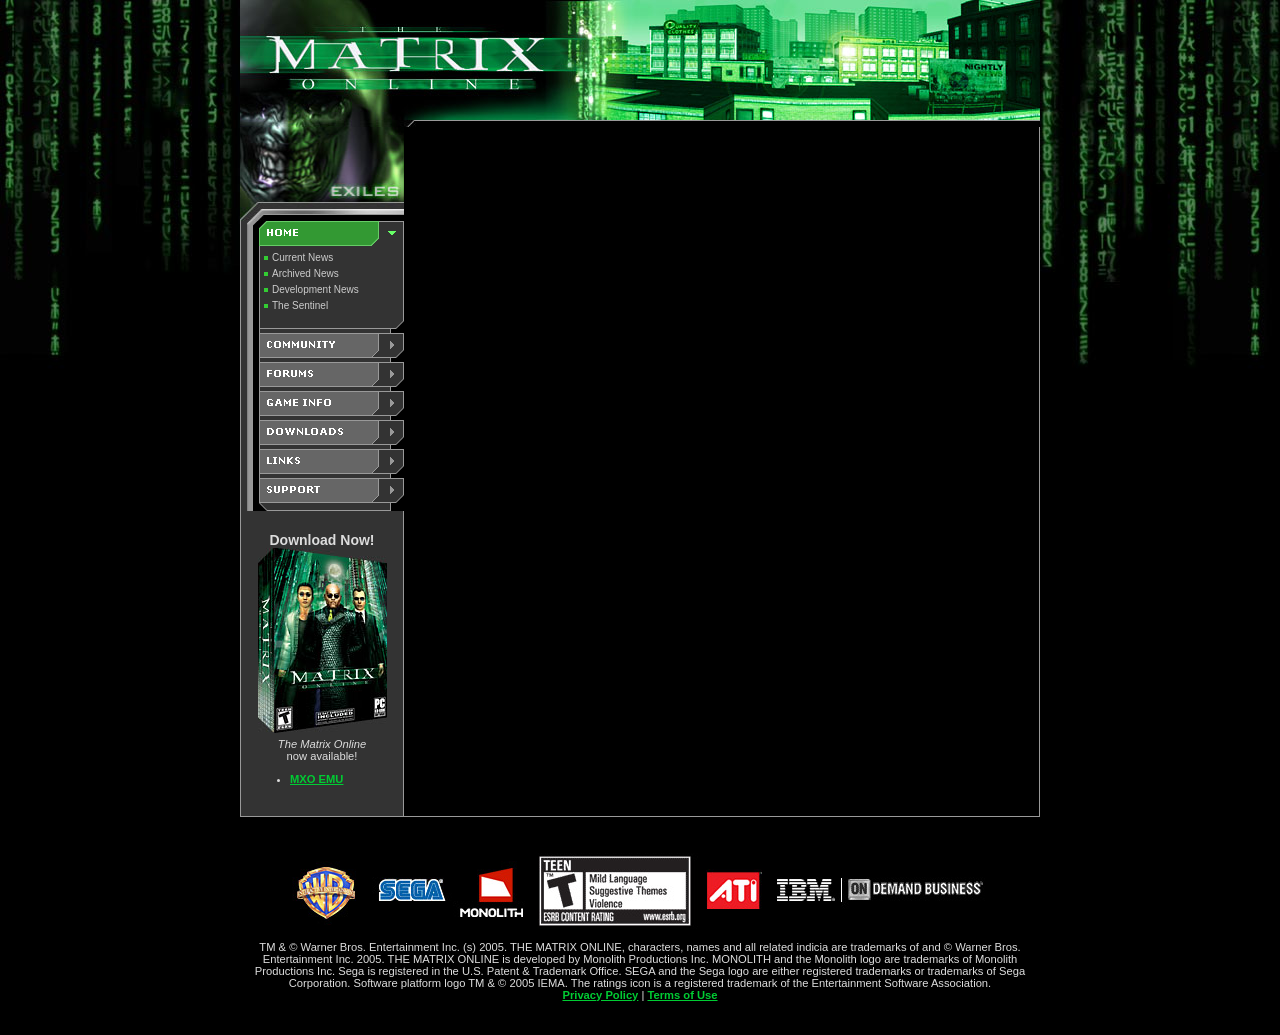
<file: templates/index.html>
<!DOCTYPE HTML PUBLIC "-//W3C//DTD HTML 4.01 Transitional//EN" "http://www.w3.org/TR/html4/loose.dtd"><head>
<link rel="stylesheet" type="text/css" href="../includes/default.css">
<link rel="icon" 
      type="image/png" 
      href="../images/datanode.png">
<script type="text/javascript" src="default.js"></script>
<title>Data Node One - The Matrix Online's Official Community Site</title>
</head>

<body onload="set_menu_status(1,'on'); checkBrowser();">

<map NAME="logo">
<area SHAPE="rect" ALT="" COORDS="22,14,318,100" HREF="../index.html">
</map>

<table align="center" border="0" cellpadding="0" cellspacing="0" width="800">
    <tr><td valign="top" align="left"><script>document.write('<img src="../images/headers/header_'+ headerArray[randomNumber] +'" width="800" height="127" border="0" alt="The Matrix Online" usemap="#logo">');</script></td></tr>
</table>

<table align="center" border="0" cellpadding="0" cellspacing="0" width="800">
    <tr>
    <td valign="top" class="column_left_bkg">
        <table align="center" border="0" cellpadding="0" cellspacing="0" width="164">
            <tr>
                <td valign="top" colspan="3"><script>document.write('<img src="../images/headers/left_top_'+ headerArray[randomNumber] +'" width="164" height="94" border="0" alt="">');</script></td>
            </tr>
            <tr>
                <td valign="top" colspan="3">
                <table border="0" cellpadding="0" cellspacing="0">
                    <tr>
                        <td valign="top" class="menu_left_bkg"><img src="../images/menu_left_top.gif" width="19" height="9" border="0" alt=""></td>
                        <td valign="top" bgcolor="#000000" width="145" rowspan="2">
 <!-- BEGIN Main Menu -->
                        <div id="main_menu">
                        <div id="mh1" class="menu_head" style="background: url('../images/menu_top_off_closed.gif');"><div id="ma1" class="menu_arrow" style="background: url('../images/arrow_off.gif') no-repeat;" onclick="show_menu(1,'off');"></div><a href="../index.html"><img src="../images/menubutton_news.gif" width="118" height="25" border="0" alt="NEWS"></a></div>
                        	<script>
								document.write('<div id="mm1" class="menu_list" style="display: none;">');
							</script>
                            <ul class="menu_ul">
                                <li><a href="../index.html">Current News</a></li>
                            	<li><a href="../news_archive.html">Archived News</a></li>
                            	<li><a href="../develop_news.html">Development News</a></li>
								<li><a href="../sentinel.html" target="_blank">The Sentinel</a></li>
                        	</ul>
                        	<div class="menu_list_bottom"></div>
                        </div>
                        <div class="menu_spacer"><img src="../images/spacer.gif" width="145" height="4" border="0" alt=""></div>
                        <div id="mh2" class="menu_head" style="background: url('../images/menu_off_closed.gif');"><div id="ma2" class="menu_arrow" style="background: url('../images/arrow_off.gif') no-repeat;" onclick="show_menu(2,'off');"></div><a href="javascript:show_menu(2,'off');"><img src="../images/menubutton_community.gif" width="118" height="25" border="0" alt="COMMUNITY"></a></div>
                        <div id="mm2" class="menu_list" style="display: none;">
                            <ul class="menu_ul">
								<li><a href="../community/community_news.html">Live Events</a></li>
                                <li><a href="../community/developer_journals.html">Developer Journals</a></li>
                                <li><a href="../community/official_newsletter.html">Official Newsletter</a></li>
                                <li><a href="../community/guides_tutorials.html">Guides &amp; Tutorials</a></li>
								<li><a href="../community/press_coverage.html">Press Coverage</a></li>
                            </ul>
                            <div class="menu_list_bottom"></div>
                        </div>
                        <div class="menu_spacer"><img src="../images/spacer.gif" width="145" height="4" border="0" alt=""></div>
                        <div id="mh3" class="menu_head" style="background: url('../images/menu_off_closed.gif');"><div id="ma3" class="menu_arrow" style="background: url('../images/arrow_off.gif') no-repeat;" onclick="show_menu(3,'off');"></div><a href="http://mxoemu.info/forum" target="_blank"><img src="../images/menubutton_forums.gif" width="118" height="25" border="0" alt="FORUMS"></a></div>
                        <div id="mm3" class="menu_list" style="display: none;">
                            <ul class="menu_ul">
                                <li><a href="http://mxoemu.info/forum/forumdisplay.php?fid=23" target="_blank">Announcements</a></li>
                                <li><a href="http://mxoemu.info/forum/forumdisplay.php?fid=4" target="_blank">Community</a></li>
								<li><a href="http://mxoemu.info/forum/forumdisplay.php?fid=2" target="_blank">Game Discussion</a></li>
								<li><a href="http://mxoemu.info/forum/forumdisplay.php?fid=20" target="_blank">Game Worlds</a></li>
                            </ul>
                            <div class="menu_list_bottom"></div>
                        </div>
                        
                        <div class="menu_spacer"><img src="../images/spacer.gif" width="145" height="4" border="0" alt=""></div>
                        <div id="mh4" class="menu_head" style="background: url('../images/menu_off_closed.gif');"><div id="ma4" class="menu_arrow" style="background: url('../images/arrow_off.gif') no-repeat;" onclick="show_menu(4,'off');"></div><a href="javascript:show_menu(4,'off');"><img src="../images/menubutton_gameinfo.gif" width="118" height="25" border="0" alt="GAME INFO"></a></div>
                        <div id="mm4" class="menu_list" style="display: none;">
                            <ul class="menu_ul">
                                <li><a href="../game_info/game_features.html">Features</a></li>
								<li><a href="../game_info/game_basics.html">Game Basics</a></li>
								<li><a href="../game_info/storyline.html">Matrix Storyline</a></li>
                                <li><a href="../game_info/disciplines_abilities.html">Disciplines &amp; Abilities</a></li>
                                <li><a href="../game_info/combat.html">Combat</a></li>
								<li><a href="../game_info/mega_city.html">The Mega City</a></li>
								<li><a href="https://docs.google.com/presentation/d/1JDz2J5XaTHwRCKHWzxE8vQJVT2fT8_FuMbGjVH9T-88/edit">The Matrix Fashions</a></li>
                                <li><a href="../game_info/crews_factions.html">Crews &amp; Factions</a></li>
                                <li><a href="../game_info/gameplay_faqs.html">Gameplay FAQs</a></li>
                            </ul>
                            <div class="menu_list_bottom"></div>
                        </div>
                        
                        <div class="menu_spacer"><img src="../images/spacer.gif" width="145" height="4" border="0" alt=""></div>
                        <div id="mh5" class="menu_head" style="background: url('../images/menu_off_closed.gif');"><div id="ma5" class="menu_arrow" style="background: url('../images/arrow_off.gif') no-repeat;" onclick="show_menu(5,'off');"></div><a href="javascript:show_menu(5,'off');"><img src="../images/menubutton_downloads.gif" width="118" height="25" border="0" alt="DOWNLOADS"></a></div>
                        <div id="mm5" class="menu_list" style="display: none;">
                            <ul class="menu_ul">
								<li><a href="../downloads/screenshots.html">Screenshots</a></li>
                                <li><a href="../downloads/movies_sounds.html">Movies &amp; Sounds</a></li>
                                <li><a href="../downloads/desktop.html">Desktop Media</a></li>
                            </ul>
                            <div class="menu_list_bottom"></div>
                        </div>
                        
                        <div class="menu_spacer"><img src="../images/spacer.gif" width="145" height="4" border="0" alt=""></div>
                        <div id="mh6" class="menu_head" style="background: url('../images/menu_off_closed.gif');"><div id="ma6" class="menu_arrow" style="background: url('../images/arrow_off.gif') no-repeat;" onclick="show_menu(6,'off');"></div><a href="javascript:show_menu(6,'off');"><img src="../images/menubutton_links.gif" width="118" height="25" border="0" alt="LINKS"></a></div>
                        <div id="mm6" class="menu_list" style="display: none;">
                            <ul class="menu_ul">
                                <li><a href="../links/official_links.html">Official Links</a></li>
								<li><a href="../links/fansites.html">Fansites</a></li>
                            </ul>
                       
                     	<div class="menu_list_bottom"></div>
                        </div>
                        
                        
                        <div class="menu_spacer"><img src="../images/spacer.gif" width="145" height="4" border="0" alt=""></div>
                        <div id="mh7" class="menu_head" style="background: url('../images/menu_off_closed.gif');"><div id="ma7" class="menu_arrow" style="background: url('../images/arrow_off.gif') no-repeat;" onclick="show_menu(7,'off');"></div><a href="javascript:show_menu(7,'off');"><img src="../images/menubutton_support.gif" width="118" height="25" border="0" alt="SUPPORT"></a></div>
                        <div id="mm7" class="menu_list" style="display: none;">
                            <ul class="menu_ul">
								<li><a href="../support/contacts.html">Support Contacts</a></li>
                                <li><a href="../support/faq.html">Support FAQs</a></li>
								<li><a href="../support/server_status.html">Server Status</a></li>
                            </ul>
                            <div class="menu_list_bottom"></div>
                        </div>
                        <div class="menu_bottom"><img src="../images/spacer.gif" width="145" height="8" border="0" alt=""></div>
<!-- END Main Menu -->

<script type="text/javascript" src="_left_column_middle.js"></script>
		<div class="left_column">
		<h2><!-- promo mxo_community/us:test_preorder start --><span><div align="center">Download Now!</div></span><!-- promo mxo_community/us:test_preorder end --></h2>
		<center><span><img src="../images/game_box_retail.jpg" alt="" width="129" height="185" border="0"/></span></center>
		<div style="padding: 5px;"><!-- promo mxo_community/us:test_preorder start --><span><div align="center"><i>The Matrix Online</i><br>now available!
</div>
<ul>
  <li><a href="http://mxoemu.info" target="_blank">MXO EMU</a></li>
</ul>
</span><!-- promo mxo_community/us:test_preorder end --></div>
		<div style="padding: 5px;" align="right"></div>
		</div>
<script type="text/javascript" src="_left_column_bottom.js"></script>

<table border="0" cellpadding="0" cellspacing="0">
<tr>
<td valign="top" bgcolor="#000000" width="623">
<!-- BEGIN Main Content -->


<!-- END Main Content -->

</td>
</tr>
</table>
    </td>
    <td valign="top" bgcolor="#000000"><img src="../images/spacer.gif" width="6" height="1" border="0" alt=""></td>
    <td valign="top" bgcolor="#999999"><img src="../images/spacer.gif" width="1" height="1" border="0" alt=""></td>
    </tr>
</table>

<table align="center" border="0" cellpadding="0" cellspacing="0" width="800">
    <tr><td valign="top" bgcolor="#999999"><img src="../images/spacer.gif" width="800" height="1" border="0" alt=""></td></tr>
</table>

<br><br><br>

<table align="center" border="0" cellpadding="0" cellspacing="0" width="800">
	<tr>
		<td valign="top" align="center">
		<table align="center" border="0" cellpadding="0" cellspacing="0">
			<tr>
				<td valign="top" align="center"><a href="http://www2.warnerbros.com/" target="_blank"><img src="../images/footer/wb.jpg" alt="" border="0"></a></td>
				<td valign="top" align="center"><a href="http://www.sega.com/home.php" target="_blank"><img src="../images/footer/sega.jpg" alt="" border="0"></a></td>
				<td valign="top" align="center"><a href="http://www.lith.com/" target="_blank"><img src="../images/footer/monolith.jpg" alt="" border="0"></a></td>
				<td valign="top" align="center"><a href="http://www.esrb.org/" target="_blank"><img src="../images/footer/esrb.jpg" alt="" border="0"></a></td>
				<td valign="top" align="center"><a href="http://www.ati.com/" target="_blank"><img src="../images/footer/ati.jpg" alt="" border="0"></a></td>
				<td valign="top" align="center"><a href="http://ng3.ads.warnerbros.com/event.ng/Type=click&amp;AdID=24337&amp;Redirect=http:%2f%2fibm.warnerbros.com" target="_blank"><img src="../images/footer/IBM.jpg" alt="" border="0"></a></td>
			</tr>
		</table></td>
	</tr>
    <tr>
        <td valign="top">
            <p align="center">
            TM &amp; &copy; Warner Bros. Entertainment Inc. (s) 2005. THE MATRIX ONLINE, characters, names and all related indicia are trademarks of and &copy; Warner Bros. Entertainment Inc. 2005. THE MATRIX ONLINE is developed by Monolith Productions Inc. MONOLITH and the Monolith logo are trademarks of Monolith Productions Inc. Sega is registered in the U.S. Patent &amp; Trademark Office. SEGA and the Sega logo are either registered trademarks or trademarks of Sega Corporation. Software platform logo TM &amp; &copy; 2005 IEMA. The ratings icon is a registered trademark of the Entertainment Software Association.
            <br>
            <a href="#" target="_blank">Privacy Policy</a> | <a href="#" target="_blank">Terms of Use</a>
            <p>&nbsp;</p>
	</p></td>
    </tr>
</table>

<!-- Preloading some Images -->
<img src="../images/menu_off_closed.gif" alt="" class="hidden_preload">
<img src="../images/menu_off_open.gif" alt="" class="hidden_preload">
<img src="../images/menu_on_closed.gif" alt="" class="hidden_preload">
<img src="../images/menu_on_open.gif" alt="" class="hidden_preload">
<img src="../images/menu_top_off_closed.gif" alt="" class="hidden_preload">
<img src="../images/menu_top_off_open.gif" alt="" class="hidden_preload">
<img src="../images/menu_top_on_closed.gif" alt="" class="hidden_preload">
<img src="../images/menu_top_on_open.gif" alt="" class="hidden_preload">
<img src="../images/arrow_on.gif" alt="" class="hidden_preload">
<img src="../images/arrow_off.gif" alt="" class="hidden_preload">
<img src="../images/menu_bkg.gif" alt="" class="hidden_preload">
<!-- Preload END -->		
</td></tr></table></td></tr></table></body>
</file>
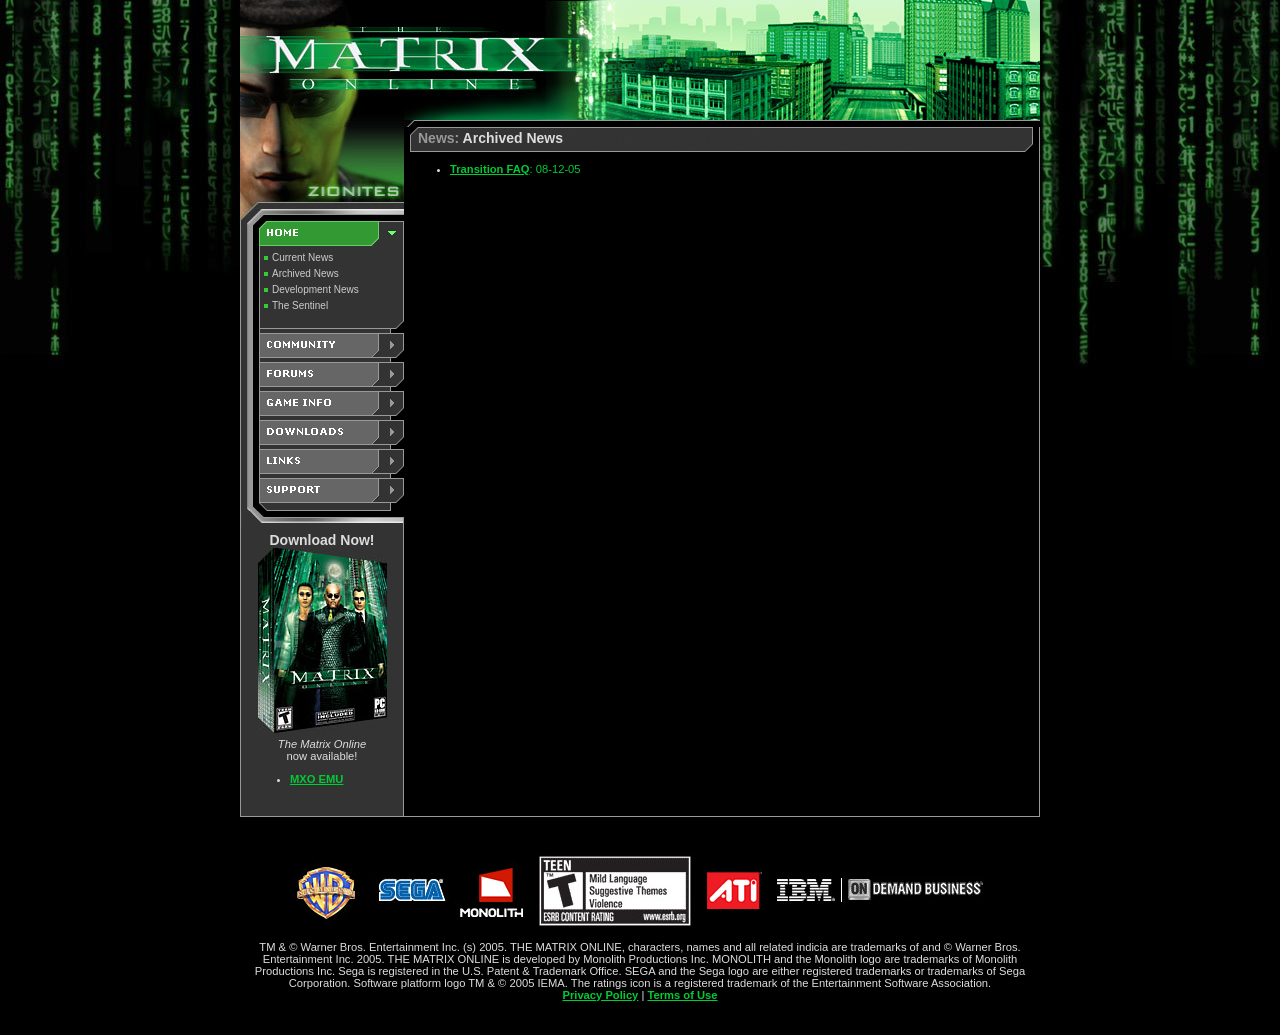
<file: news_archive.html>
<!DOCTYPE HTML PUBLIC "-//W3C//DTD HTML 4.01 Transitional//EN" "http://www.w3.org/TR/html4/loose.dtd">

<head>
<link rel="icon" 
      type="image/png" 
      href="images/datanode.png">
<link rel="stylesheet" type="text/css" href="includes/default.css">
<script type="text/javascript" src="includes/default.js"></script>
<title>Data Node One - The Matrix Online's Official Community Site</title>
</head>

<body onload="set_menu_status(1,'on'); checkBrowser();">

<MAP NAME="logo">
<AREA SHAPE="rect" ALT="" COORDS="22,14,318,100" HREF="index.html">
</MAP>

<table align="center" border="0" cellpadding="0" cellspacing="0" width="800">
    <tr><td valign="top" align="left"><script>document.write('<img src="images/headers/header_'+ headerArray[randomNumber] +'" width="800" height="127" border="0" alt="The Matrix Online" usemap="#logo">');</script></td></tr>
</table>

<table align="center" border="0" cellpadding="0" cellspacing="0" width="800">
    <tr>
    <td valign="top" class="column_left_bkg">
        <table align="center" border="0" cellpadding="0" cellspacing="0" width="164">
            <tr>
                <td valign="top" colspan="3"><script>document.write('<img src="images/headers/left_top_'+ headerArray[randomNumber] +'" width="164" height="94" border="0" alt="">');</script></td>
            </tr>
            <tr>
                <td valign="top" colspan="3">
                <table border="0" cellpadding="0" cellspacing="0">
                    <tr>
                        <td valign="top" class="menu_left_bkg"><img src="images/menu_left_top.gif" width="19" height="9" border="0" alt=""></td>
                        <td valign="top" bgcolor="#000000" width="145" rowspan="2">
                        <!-- BEGIN Main Menu -->
                        <div id="main_menu">
                        <div id="mh1" class="menu_head" style="background: url('images/menu_top_off_closed.gif');"><div id="ma1" class="menu_arrow" style="background: url('images/arrow_off.gif') no-repeat;" onclick="show_menu(1,'off');"></div><a href="index.html"><img src="images/menubutton_news.gif" width="118" height="25" border="0" alt="NEWS"></a></div>
                        	<script>
								document.write('<div id="mm1" class="menu_list" style="display: none;">');
							</script>
                            <ul class="menu_ul">
                                <li><a href="index.html">Current News</a></li>
                            	<li><a href="news_archive.html">Archived News</a></li>
                            	<li><a href="develop_news.html">Development News</a></li>
								<li><a href="sentinel.html" target="_blank">The Sentinel</a></li>
                        	</ul>
                        	<div class="menu_list_bottom"></div>
                        </div>
                        <div class="menu_spacer"><img src="images/spacer.gif" width="145" height="4" border="0" alt=""></div>
                        <div id="mh2" class="menu_head" style="background: url('images/menu_off_closed.gif');"><div id="ma2" class="menu_arrow" style="background: url('images/arrow_off.gif') no-repeat;" onclick="show_menu(2,'off');"></div><a href="javascript:show_menu(2,'off');"><img src="images/menubutton_community.gif" width="118" height="25" border="0" alt="COMMUNITY"></a></div>
                        <div id="mm2" class="menu_list" style="display: none;">
                            <ul class="menu_ul">
								<li><a href="community/community_news.html">Live Events</a></li>
                                <li><a href="community/developer_journals.html">Developer Journals</a></li>
                                <li><a href="community/official_newsletter.html">Official Newsletter</a></li>
                                <!--<li><a href="/live/coming_soon.html?menu=2">Contests &amp; Polls</a></li>-->
                                <li><a href="community/guides_tutorials.html">Guides &amp; Tutorials</a></li>
								<li><a href="community/press_coverage.html">Press Coverage</a></li>
                                <!--<li><a href="community_05.html">Game Rankings</a></li>-->
                            </ul>
                            <div class="menu_list_bottom"></div>
                        </div>
                        <div class="menu_spacer"><img src="images/spacer.gif" width="145" height="4" border="0" alt=""></div>
                        <div id="mh3" class="menu_head" style="background: url('images/menu_off_closed.gif');"><div id="ma3" class="menu_arrow" style="background: url('images/arrow_off.gif') no-repeat;" onclick="show_menu(3,'off');"></div><a href="http://thematrixonline.warnerbros.com/web/forums/index.jsp" target="_blank"><img src="images/menubutton_forums.gif" width="118" height="25" border="0" alt="FORUMS"></a></div>
                        <div id="mm3" class="menu_list" style="display: none;">
                            <ul class="menu_ul">
                                <li><a href="http://mxoemu.info/forum/forumdisplay.php?fid=23" target="_blank">Announcements</a></li>
                                <li><a href="http://mxoemu.info/forum/forumdisplay.php?fid=4" target="_blank">Community</a></li>
								<li><a href="http://mxoemu.info/forum/forumdisplay.php?fid=12" target="_blank">Game Discussion</a></li>
								<li><a href="http://mxoemu.info/forum/forumdisplay.php?fid=20" target="_blank">Game Worlds</a></li>
                            </ul>
                            <div class="menu_list_bottom"></div>
                        </div>
                        
                        <div class="menu_spacer"><img src="images/spacer.gif" width="145" height="4" border="0" alt=""></div>
                        <div id="mh4" class="menu_head" style="background: url('images/menu_off_closed.gif');"><div id="ma4" class="menu_arrow" style="background: url('images/arrow_off.gif') no-repeat;" onclick="show_menu(4,'off');"></div><a href="javascript:show_menu(4,'off');"><img src="images/menubutton_gameinfo.gif" width="118" height="25" border="0" alt="GAME INFO"></a></div>
                        <div id="mm4" class="menu_list" style="display: none;">
                            <ul class="menu_ul">
                                <li><a href="game_info/game_features.html">Features</a></li>
								<!--<li><a href="#">Getting Started</a></li>-->
								<li><a href="game_info/game_basics.html">Game Basics</a></li>
								<li><a href="game_info/storyline.html">Matrix Storyline</a></li>
                                <li><a href="game_info/disciplines_abilities.html">Disciplines &amp; Abilities</a></li>
                                <li><a href="game_info/combat.html">Combat</a></li>
								<li><a href="game_info/mega_city.html">The Mega City</a></li>
								<!--<li><a href="#">The Matrix Fashions</a></li>-->
                                <li><a href="game_info/crews_factions.html">Crews &amp; Factions</a></li>
                                <!--<li><a href="#">Equipment</a></li>-->
                                <li><a href="game_info/gameplay_faqs.html">Gameplay FAQs</a></li>
                            </ul>
                            <div class="menu_list_bottom"></div>
                        </div>
                        
                        <div class="menu_spacer"><img src="images/spacer.gif" width="145" height="4" border="0" alt=""></div>
                        <div id="mh5" class="menu_head" style="background: url('images/menu_off_closed.gif');"><div id="ma5" class="menu_arrow" style="background: url('images/arrow_off.gif') no-repeat;" onclick="show_menu(5,'off');"></div><a href="javascript:show_menu(5,'off');"><img src="images/menubutton_downloads.gif" width="118" height="25" border="0" alt="DOWNLOADS"></a></div>
                        <div id="mm5" class="menu_list" style="display: none;">
                            <ul class="menu_ul">
								<li><a href="downloads/screenshots.html">Screenshots</a></li>
                                <li><a href="downloads/movies_sounds.html">Movies &amp; Sounds</a></li>
                                <li><a href="downloads/desktop.html">Desktop Media</a></li>
                                <!--<li><a href="downloads_04.html">Miscellaneous</a></li>-->
                            </ul>
                            <div class="menu_list_bottom"></div>
                        </div>
                        
                        <div class="menu_spacer"><img src="images/spacer.gif" width="145" height="4" border="0" alt=""></div>
                        <div id="mh6" class="menu_head" style="background: url('images/menu_off_closed.gif');"><div id="ma6" class="menu_arrow" style="background: url('images/arrow_off.gif') no-repeat;" onclick="show_menu(6,'off');"></div><a href="javascript:show_menu(6,'off');"><img src="images/menubutton_links.gif" width="118" height="25" border="0" alt="LINKS"></a></div>
                        <div id="mm6" class="menu_list" style="display: none;">
                            <ul class="menu_ul">
                                <li><a href="links/official_links.html">Official Links</a></li>
								<li><a href="links/fansites.html">Fansites</a></li>
								<!--<li><a href="/web/live/links/contact.jsp">Contact Us</a></li>-->
                            </ul>
                            
                            <div class="menu_list_bottom"></div>
                        </div>
                        
                        
                        <div class="menu_spacer"><img src="images/spacer.gif" width="145" height="4" border="0" alt=""></div>
                        <div id="mh7" class="menu_head" style="background: url('images/menu_off_closed.gif');"><div id="ma7" class="menu_arrow" style="background: url('images/arrow_off.gif') no-repeat;" onclick="show_menu(7,'off');"></div><a href="javascript:show_menu(7,'off');"><img src="images/menubutton_support.gif" width="118" height="25" border="0" alt="SUPPORT"></a></div>
                        <div id="mm7" class="menu_list" style="display: none;">
                            <ul class="menu_ul">
                                <li><a href="http://thematrixonline.com/registration/" target="_blank">Account Manager</a></li>
                                <li><a href="https://support.warnerbros.com/" target="_blank">Online Support</a></li>
                                <!--<li><a href="support_03.html">Official Policies / Legal</a></li>-->
								<li><a href="support/contacts.html">Support Contacts</a></li>
                                <li><a href="support/faq.html">Support FAQs</a></li>
								<li><a href="http://thematrixonline.warnerbros.com/live/support/system_requirements.html">System Requirements</a></li>
								<li><a href="support/server_status.html">Server Status</a></li>
								<!--<li><a href="#">International</a></li>-->
                            </ul>
                            <div class="menu_list_bottom"></div>
                        </div>
                        <div class="menu_bottom"><img src="images/spacer.gif" width="145" height="8" border="0" alt=""></div>
                        </div>
                        <!-- END Main Menu -->
<script type="text/javascript" src="includes/_left_column_middle.js"></script>
		<div class="left_column">
		<h2><!-- promo mxo_community/us:test_preorder start --><span><div align="center">Download Now!</div></span><!-- promo mxo_community/us:test_preorder end --></h2>
		<center><span><img src="images/game_box_retail.jpg" width="129" height="185" border="0"/></span></center>
		<div style="padding: 5px;"><!-- promo mxo_community/us:test_preorder start --><span><div align="center"><i>The Matrix Online</i><br>now available!
</div>


<ul>

  <li><a href="http://mxoemu.info" target="_blank">MXO EMU</a></li>

</ul>

 
</span><!-- promo mxo_community/us:test_preorder end --></div>
		<div style="padding: 5px;" align="right"></div>
		</div>
<script type="text/javascript" src="includes/_left_column_bottom.js"></script>

<table border="0" cellpadding="0" cellspacing="0">
<tr>
<td valign="top" bgcolor="#000000" width="623">
<!-- BEGIN Main Content -->

<h2 class="grey_headline_big"><font color="#999999">News:</font> Archived News</h2>
<p>
<ul>
	<!-- start loop mxo_community/articles/news/current --><!-- item #1 -->
		<li><a href="news_displaycc04.html?id=TransitionFAQ">Transition FAQ</a><script>
			var dateString = '2005-08-12 00:00:00.0';
			if (dateString != '') {
				var dateArray = dateString.split('-');
				var month = dateArray[1];
				var day = dateArray[2].substring(0,2);
				var year = dateArray[0].substring(2,4)
				document.write('<span class="green">: ' + month + '-' + day + '-' + year + '</span>');
			}
		</script></li>
	
	
	<!-- end loop mxo_community/articles/news/current -->
</ul>
<!-- END Main Content -->

</td>
</tr>
</table>

    </td>
    <td valign="top" bgcolor="#000000"><img src="images/spacer.gif" width="6" height="1" border="0" alt=""></td>
    <td valign="top" bgcolor="#999999"><img src="images/spacer.gif" width="1" height="1" border="0" alt=""></td>
    </tr>
</table>

<table align="center" border="0" cellpadding="0" cellspacing="0" width="800">
    <tr><td valign="top" bgcolor="#999999"><img src="images/spacer.gif" width="800" height="1" border="0" alt=""></td></tr>
</table>

<br><br><br>

<table align="center" border="0" cellpadding="0" cellspacing="0" width="800">
	<tr>
		<td valign="top" align="center">
		<table align="center" border="0" cellpadding="0" cellspacing="0">
			<tr>
				<td valign="top" align="center"><a href="http://www2.warnerbros.com/" target="_blank"><img src="images/footer/wb.jpg" border="0"></a></td>
				<td valign="top" align="center"><a href="http://www.sega.com/home.php" target="_blank"><img src="images/footer/sega.jpg" border="0"></a></td>
				<td valign="top" align="center"><a href="http://www.lith.com/" target="_blank"><img src="images/footer/monolith.jpg" border="0"></a></td>
				<td valign="top" align="center"><a href="http://www.esrb.org/" target="_blank"><img src="images/footer/esrb.jpg" border="0"></a></td>
				<td valign="top" align="center"><a href="http://www.ati.com/" target="_blank"><img src="images/footer/ati.jpg" border="0"></a></td>
				<td valign="top" align="center"><a href="http://ng3.ads.warnerbros.com/event.ng/Type=click&amp;AdID=24337&amp;Redirect=http:%2f%2fibm.warnerbros.com" target="_blank"><img src="images/footer/IBM.jpg" border="0"></a></td>
			</tr>
		</table></td>
	</tr>
    <tr>
        <td valign="top">
            <p align="center">
            TM &amp; &copy; Warner Bros. Entertainment Inc. (s) 2005. THE MATRIX ONLINE, characters, names and all related indicia are trademarks of and &copy; Warner Bros. Entertainment Inc. 2005. THE MATRIX ONLINE is developed by Monolith Productions Inc. MONOLITH and the Monolith logo are trademarks of Monolith Productions Inc. Sega is registered in the U.S. Patent &amp; Trademark Office. SEGA and the Sega logo are either registered trademarks or trademarks of Sega Corporation. Software platform logo TM &amp; &copy; 2005 IEMA. The ratings icon is a registered trademark of the Entertainment Software Association.
            <br>
            <a href="http://thematrixonline.warnerbros.com/common/privacy.html?fromsite=community" target="_blank">Privacy Policy</a> | <a href="http://thematrixonline.warnerbros.com/common/termsofuse.html?fromsite=community" target="_blank">Terms of Use</a>
            <p>&nbsp;</p>
        </td>
    </tr>
</table>

<!-- Preloading some Images -->
<img src="images/menu_off_closed.gif" alt="" class="hidden_preload">
<img src="images/menu_off_open.gif" alt="" class="hidden_preload">
<img src="images/menu_on_closed.gif" alt="" class="hidden_preload">
<img src="images/menu_on_open.gif" alt="" class="hidden_preload">
<img src="images/menu_top_off_closed.gif" alt="" class="hidden_preload">
<img src="images/menu_top_off_open.gif" alt="" class="hidden_preload">
<img src="images/menu_top_on_closed.gif" alt="" class="hidden_preload">
<img src="images/menu_top_on_open.gif" alt="" class="hidden_preload">
<img src="images/arrow_on.gif" alt="" class="hidden_preload">
<img src="images/arrow_off.gif" alt="" class="hidden_preload">
<img src="images/menu_bkg.gif" alt="" class="hidden_preload">
</file>
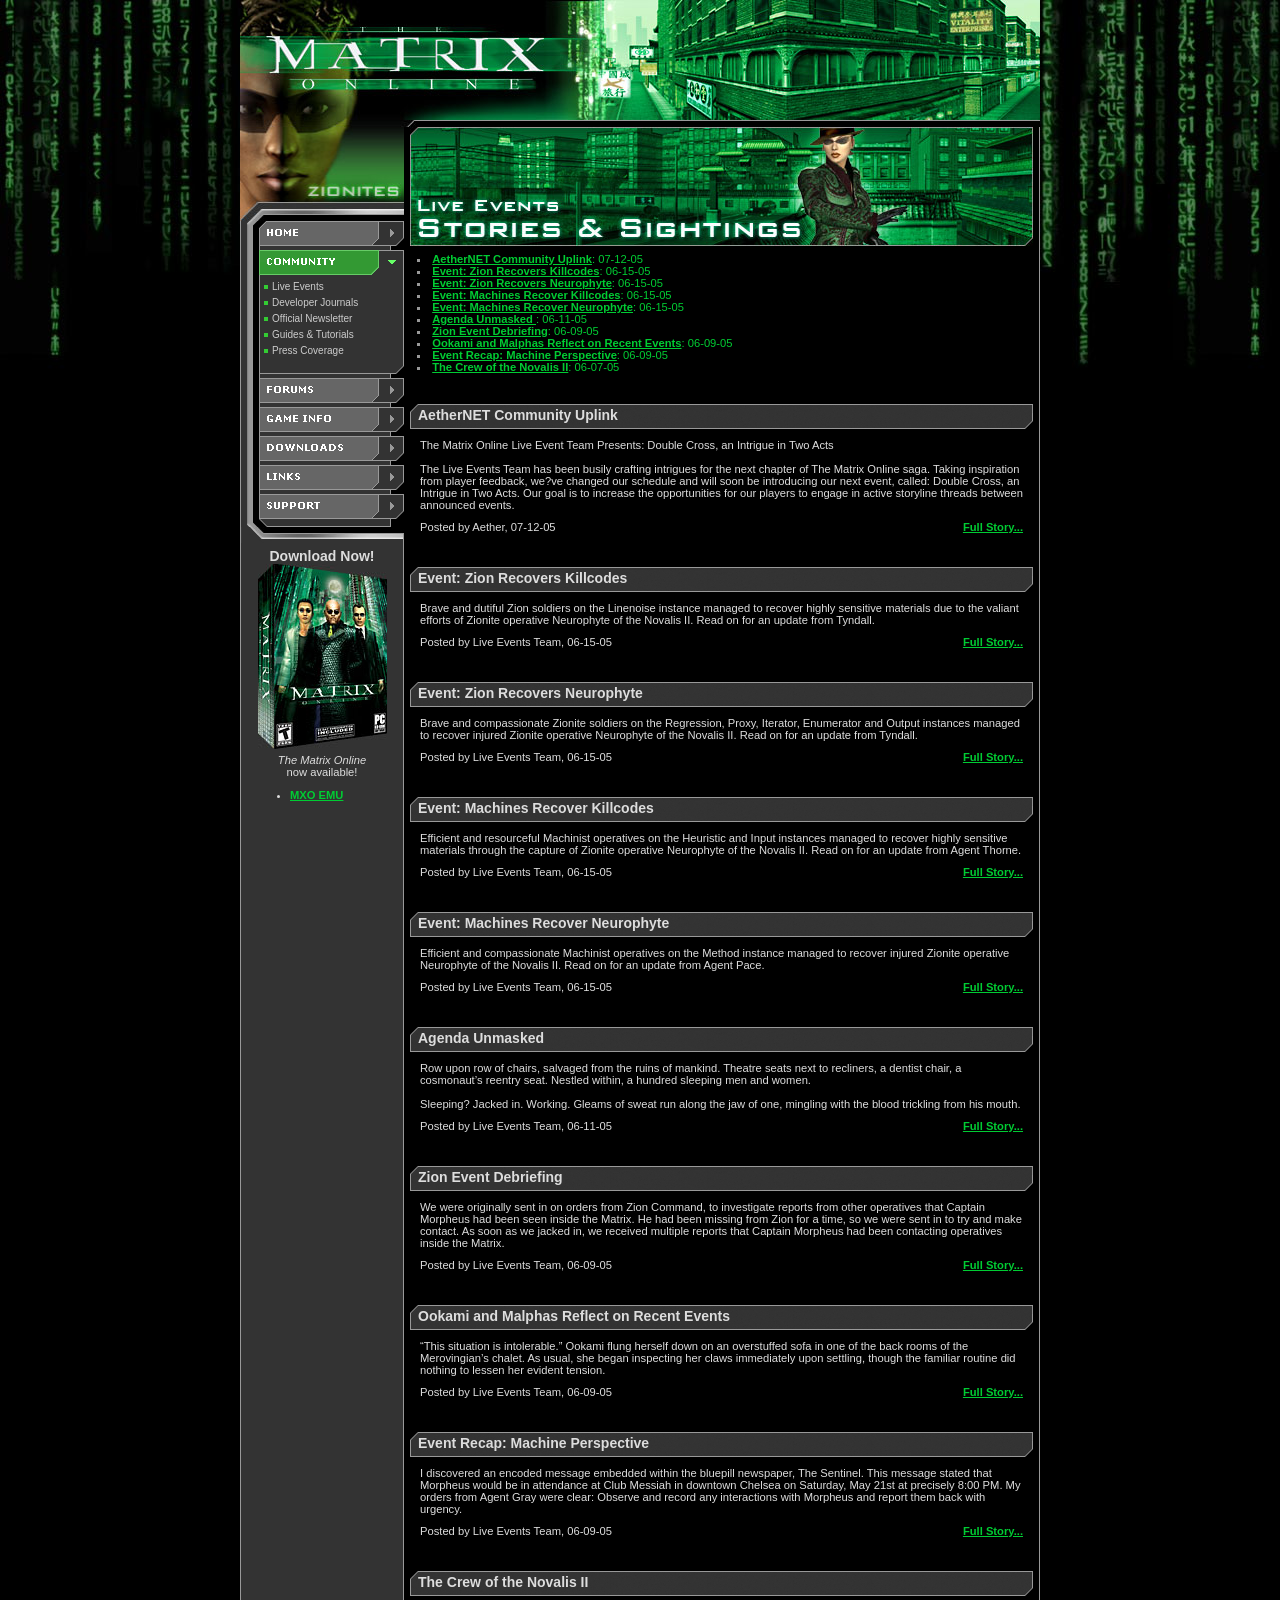
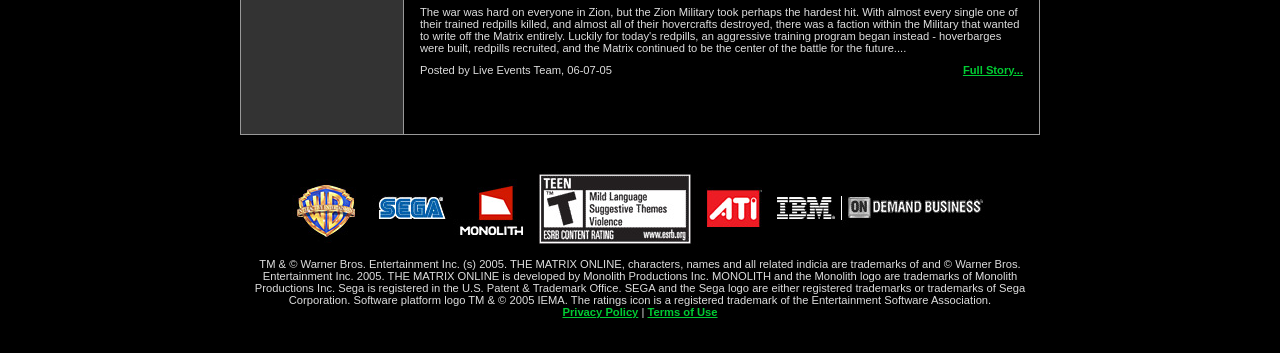
<file: community/community_news.html>
<!DOCTYPE HTML PUBLIC "-//W3C//DTD HTML 4.01 Transitional//EN" "http://www.w3.org/TR/html4/loose.dtd">

<head>
<meta http-equiv="Content-type" content="text/html; charset=iso-8859-1">
<link rel="icon" 
      type="image/png" 
      href="../images/datanode.png">
<link rel="stylesheet" type="text/css" href="../includes/default.css">
<script type="text/javascript" src="../includes/community/default.js"></script>
<!-- NOTE: Fill in these meta tags with your data -->
<meta name="keywords" content="keywords, go, here">
<meta name="description" content="Description Goes Here.">
<title>Data Node One - The Matrix Online's Official Community Site</title>
</head>

<body onload="set_menu_status(2,'on'); checkBrowser();">

<MAP NAME="logo">
<AREA SHAPE="rect" ALT="" COORDS="22,14,318,100" HREF="../index.html">
</MAP>

<table align="center" border="0" cellpadding="0" cellspacing="0" width="800">
    <tr><td valign="top" align="left"><script>document.write('<img src="../images/headers/header_'+ headerArray[randomNumber] +'" width="800" height="127" border="0" alt="The Matrix Online" usemap="#logo">');</script></td></tr>
</table>

<table align="center" border="0" cellpadding="0" cellspacing="0" width="800">
    <tr>
    <td valign="top" class="column_left_bkg">
        <table align="center" border="0" cellpadding="0" cellspacing="0" width="164">
            <tr>
                <td valign="top" colspan="3"><script>document.write('<img src="../images/headers/left_top_'+ headerArray[randomNumber] +'" width="164" height="94" border="0" alt="">');</script></td>
            </tr>
            <tr>
                <td valign="top" colspan="3">
                <table border="0" cellpadding="0" cellspacing="0">
                    <tr>
                        <td valign="top" class="menu_left_bkg"><img src="../images/menu_left_top.gif" width="19" height="9" border="0" alt=""></td>
                        <td valign="top" bgcolor="#000000" width="145" rowspan="2">
                        <!-- BEGIN Main Menu -->
                        <div id="main_menu">
                        <div id="mh1" class="menu_head" style="background: url('../images/menu_top_off_closed.gif');"><div id="ma1" class="menu_arrow" style="background: url('../images/arrow_off.gif') no-repeat;" onclick="show_menu(1,'off');"></div><a href="../index.html"><img src="../images/menubutton_news.gif" width="118" height="25" border="0" alt="NEWS"></a></div>
                        	<script>
								document.write('<div id="mm1" class="menu_list" style="display: none;">');
							</script>
                            <ul class="menu_ul">
                                <li><a href="../index.html">Current News</a></li>
                            	<li><a href="../news_archive.html">Archived News</a></li>
                            	<li><a href="../develop_news.html">Development News</a></li>
								<li><a href="../sentinel.html">The Sentinel</a></li>
                        	</ul>
                        	<div class="menu_list_bottom"></div>
                        </div>
                        <div class="menu_spacer"><img src="../images/spacer.gif" width="145" height="4" border="0" alt=""></div>
                        <div id="mh2" class="menu_head" style="background: url('../images/menu_off_closed.gif');"><div id="ma2" class="menu_arrow" style="background: url('../images/arrow_off.gif') no-repeat;" onclick="show_menu(2,'off');"></div><a href="javascript:show_menu(2,'off');"><img src="../images/menubutton_community.gif" width="118" height="25" border="0" alt="COMMUNITY"></a></div>
                        <div id="mm2" class="menu_list" style="display: none;">
                            <ul class="menu_ul">
								<li><a href="community_news.html">Live Events</a></li>
                                <li><a href="developer_journals.html">Developer Journals</a></li>
                                <li><a href="official_newsletter.html">Official Newsletter</a></li>
                                <!--<li><a href="/live/coming_soon.html?menu=2">Contests &amp; Polls</a></li>-->
                                <li><a href="guides_tutorials.html">Guides &amp; Tutorials</a></li>
								<li><a href="press_coverage.html">Press Coverage</a></li>
                                <!--<li><a href="community_05.html">Game Rankings</a></li>-->
                            </ul>
                            <div class="menu_list_bottom"></div>
                        </div>
                        <div class="menu_spacer"><img src="../images/spacer.gif" width="145" height="4" border="0" alt=""></div>
                        <div id="mh3" class="menu_head" style="background: url('../images/menu_off_closed.gif');"><div id="ma3" class="menu_arrow" style="background: url('../images/arrow_off.gif') no-repeat;" onclick="show_menu(3,'off');"></div><a href="http://thematrixonline.warnerbros.com/web/forums/index.jsp" target="_blank"><img src="../images/menubutton_forums.gif" width="118" height="25" border="0" alt="FORUMS"></a></div>
                        <div id="mm3" class="menu_list" style="display: none;">
                            <ul class="menu_ul">
                                <li><a href="http://mxoemu.info/forum/forumdisplay.php?fid=23" target="_blank">Announcements</a></li>
                                <li><a href="http://mxoemu.info/forum/forumdisplay.php?fid=4" target="_blank">Community</a></li>
								<li><a href="http://mxoemu.info/forum/forumdisplay.php?fid=12" target="_blank">Game Discussion</a></li>
								<li><a href="http://mxoemu.info/forum/forumdisplay.php?fid=20" target="_blank">Game Worlds</a></li>
                            </ul>
                            <div class="menu_list_bottom"></div>
                        </div>
                        
                        <div class="menu_spacer"><img src="../images/spacer.gif" width="145" height="4" border="0" alt=""></div>
                        <div id="mh4" class="menu_head" style="background: url('../images/menu_off_closed.gif');"><div id="ma4" class="menu_arrow" style="background: url('../images/arrow_off.gif') no-repeat;" onclick="show_menu(4,'off');"></div><a href="javascript:show_menu(4,'off');"><img src="../images/menubutton_gameinfo.gif" width="118" height="25" border="0" alt="GAME INFO"></a></div>
                        <div id="mm4" class="menu_list" style="display: none;">
                            <ul class="menu_ul">
                                <li><a href="../game_info/game_features.html">Features</a></li>
								<!--<li><a href="#">Getting Started</a></li>-->
								<li><a href="../game_info/game_basics.html">Game Basics</a></li>
								<li><a href="../game_info/storyline.html">Matrix Storyline</a></li>
                                <li><a href="../game_info/disciplines_abilities.html">Disciplines &amp; Abilities</a></li>
                                <li><a href="../game_info/combat.html">Combat</a></li>
								<li><a href="../game_info/mega_city.html">The Mega City</a></li>
								<!--<li><a href="#">The Matrix Fashions</a></li>-->
                                <li><a href="../game_info/crews_factions.html">Crews &amp; Factions</a></li>
                                <!--<li><a href="#">Equipment</a></li>-->
                                <li><a href="../game_info/gameplay_faqs.html">Gameplay FAQs</a></li>
                            </ul>
                            <div class="menu_list_bottom"></div>
                        </div>
                        
                        <div class="menu_spacer"><img src="../images/spacer.gif" width="145" height="4" border="0" alt=""></div>
                        <div id="mh5" class="menu_head" style="background: url('../images/menu_off_closed.gif');"><div id="ma5" class="menu_arrow" style="background: url('../images/arrow_off.gif') no-repeat;" onclick="show_menu(5,'off');"></div><a href="javascript:show_menu(5,'off');"><img src="../images/menubutton_downloads.gif" width="118" height="25" border="0" alt="DOWNLOADS"></a></div>
                        <div id="mm5" class="menu_list" style="display: none;">
                            <ul class="menu_ul">
								<li><a href="../downloads/screenshots.html">Screenshots</a></li>
                                <li><a href="../downloads/movies_sounds.html">Movies &amp; Sounds</a></li>
                                <li><a href="../downloads/desktop.html">Desktop Media</a></li>
                                <!--<li><a href="downloads_04.html">Miscellaneous</a></li>-->
                            </ul>
                            <div class="menu_list_bottom"></div>
                        </div>
                        
                        <div class="menu_spacer"><img src="../images/spacer.gif" width="145" height="4" border="0" alt=""></div>
                        <div id="mh6" class="menu_head" style="background: url('../images/menu_off_closed.gif');"><div id="ma6" class="menu_arrow" style="background: url('../images/arrow_off.gif') no-repeat;" onclick="show_menu(6,'off');"></div><a href="javascript:show_menu(6,'off');"><img src="../images/menubutton_links.gif" width="118" height="25" border="0" alt="LINKS"></a></div>
                        <div id="mm6" class="menu_list" style="display: none;">
                            <ul class="menu_ul">
                                <li><a href="../links/official_links.html">Official Links</a></li>
								<li><a href="../links/fansites.html">Fansites</a></li>
								<!--<li><a href="/web/live/links/contact.jsp">Contact Us</a></li>-->
                            </ul>
                            
                            <div class="menu_list_bottom"></div>
                        </div>
                        
                        
                        <div class="menu_spacer"><img src="../images/spacer.gif" width="145" height="4" border="0" alt=""></div>
                        <div id="mh7" class="menu_head" style="background: url('../images/menu_off_closed.gif');"><div id="ma7" class="menu_arrow" style="background: url('../images/arrow_off.gif') no-repeat;" onclick="show_menu(7,'off');"></div><a href="javascript:show_menu(7,'off');"><img src="../images/menubutton_support.gif" width="118" height="25" border="0" alt="SUPPORT"></a></div>
                        <div id="mm7" class="menu_list" style="display: none;">
                            <ul class="menu_ul">
                                <li><a href="http://thematrixonline.com/registration/" target="_blank">Account Manager</a></li>
                                <li><a href="https://support.warnerbros.com/" target="_blank">Online Support</a></li>
                                <!--<li><a href="support_03.html">Official Policies / Legal</a></li>-->
								<li><a href="../support/contacts.html">Support Contacts</a></li>
                                <li><a href="../support/faq.html">Support FAQs</a></li>
								<li><a href="http://thematrixonline.warnerbros.com/live/support/system_requirements.html">System Requirements</a></li>
								<li><a href="../support/server_status.html">Server Status</a></li>
								<!--<li><a href="#">International</a></li>-->
                            </ul>
                            <div class="menu_list_bottom"></div>
                        </div>
                        <div class="menu_bottom"><img src="../images/spacer.gif" width="145" height="8" border="0" alt=""></div>
                        </div>
                        <!-- END Main Menu -->
<script type="text/javascript" src="../includes/_left_column_middle.js"></script>
		<div class="left_column">
		<h2><!-- promo mxo_community/us:test_preorder start --><span><div align="center">Download Now!</div></span><!-- promo mxo_community/us:test_preorder end --></h2>
		<center><span><img src="../images/game_box_retail.jpg" width="129" height="185" border="0"/></span></center>
		<div style="padding: 5px;"><!-- promo mxo_community/us:test_preorder start --><span><div align="center"><i>The Matrix Online</i><br>now available!
</div>


<ul>

  <li><a href="http://mxoemu.info" target="_blank">MXO EMU</a></li>


</ul>

 
</span><!-- promo mxo_community/us:test_preorder end --></div>
		<div style="padding: 5px;" align="right"></div>
		</div>
<script type="text/javascript" src="../includes/_left_column_bottom.js"></script>

<table border="0" cellpadding="0" cellspacing="0">
<tr>
<td valign="top" bgcolor="#000000">
<!-- BEGIN Main Content -->
<img src="../images/banners/ban_liveevents.jpg" width="623" height="119" alt="" border="0">
<div style="padding: 7px;">
	<!-- start loop mxo_community/articles/community/news/ --><!-- item #1 -->
		<li class="newsLi"><a href="community_news_display49f8.html?id=071205_AetherNETComm">AetherNET Community Uplink</a><script>
			var dateString = '2005-07-12 00:00:00.0';
			if (dateString != '') {
				var dateArray = dateString.split('-');
				var month = dateArray[1];
				var day = dateArray[2].substring(0,2);
				var year = dateArray[0].substring(2,4)
				document.write('<span class="green">: ' + month + '-' + day + '-' + year + '</span>');
			}
		</script></li>
	<!-- item #2 -->
		<li class="newsLi"><a href="community_news_display5b63.html?id=061505_ChoiceAndConsRecapLN">Event: Zion Recovers Killcodes</a><script>
			var dateString = '2005-06-15 17:11:00.0';
			if (dateString != '') {
				var dateArray = dateString.split('-');
				var month = dateArray[1];
				var day = dateArray[2].substring(0,2);
				var year = dateArray[0].substring(2,4)
				document.write('<span class="green">: ' + month + '-' + day + '-' + year + '</span>');
			}
		</script></li>
	<!-- item #3 -->
		<li class="newsLi"><a href="community_news_display4e4a.html?id=061505_ChoiceAndConsRecap">Event: Zion Recovers Neurophyte</a><script>
			var dateString = '2005-06-15 16:30:00.0';
			if (dateString != '') {
				var dateArray = dateString.split('-');
				var month = dateArray[1];
				var day = dateArray[2].substring(0,2);
				var year = dateArray[0].substring(2,4)
				document.write('<span class="green">: ' + month + '-' + day + '-' + year + '</span>');
			}
		</script></li>
	<!-- item #4 -->
		<li class="newsLi"><a href="community_news_displaya359.html?id=061505_ChoiceAndConsRecapHeurIn">Event: Machines Recover Killcodes</a><script>
			var dateString = '2005-06-15 15:13:00.0';
			if (dateString != '') {
				var dateArray = dateString.split('-');
				var month = dateArray[1];
				var day = dateArray[2].substring(0,2);
				var year = dateArray[0].substring(2,4)
				document.write('<span class="green">: ' + month + '-' + day + '-' + year + '</span>');
			}
		</script></li>
	<!-- item #5 -->
		<li class="newsLi"><a href="community_news_display6aeb.html?id=061505_ChoiceAndConsRecapMT">Event: Machines Recover Neurophyte</a><script>
			var dateString = '2005-06-15 15:11:00.0';
			if (dateString != '') {
				var dateArray = dateString.split('-');
				var month = dateArray[1];
				var day = dateArray[2].substring(0,2);
				var year = dateArray[0].substring(2,4)
				document.write('<span class="green">: ' + month + '-' + day + '-' + year + '</span>');
			}
		</script></li>
	<!-- item #6 -->
		<li class="newsLi"><a href="community_news_display4e94.html?id=061105_AgendaUnmaskedLive">Agenda Unmasked </a><script>
			var dateString = '2005-06-11 13:00:00.0';
			if (dateString != '') {
				var dateArray = dateString.split('-');
				var month = dateArray[1];
				var day = dateArray[2].substring(0,2);
				var year = dateArray[0].substring(2,4)
				document.write('<span class="green">: ' + month + '-' + day + '-' + year + '</span>');
			}
		</script></li>
	<!-- item #7 -->
		<li class="newsLi"><a href="community_news_display0414.html?id=060905_ZionDebriefing">Zion Event Debriefing</a><script>
			var dateString = '2005-06-09 16:00:00.0';
			if (dateString != '') {
				var dateArray = dateString.split('-');
				var month = dateArray[1];
				var day = dateArray[2].substring(0,2);
				var year = dateArray[0].substring(2,4)
				document.write('<span class="green">: ' + month + '-' + day + '-' + year + '</span>');
			}
		</script></li>
	<!-- item #8 -->
		<li class="newsLi"><a href="community_news_display6d20.html?id=060905_MervEventRecap">Ookami and Malphas Reflect on Recent Events</a><script>
			var dateString = '2005-06-09 16:00:00.0';
			if (dateString != '') {
				var dateArray = dateString.split('-');
				var month = dateArray[1];
				var day = dateArray[2].substring(0,2);
				var year = dateArray[0].substring(2,4)
				document.write('<span class="green">: ' + month + '-' + day + '-' + year + '</span>');
			}
		</script></li>
	<!-- item #9 -->
		<li class="newsLi"><a href="community_news_display2309.html?id=060905_MachineEventStory">Event Recap: Machine Perspective</a><script>
			var dateString = '2005-06-09 16:00:00.0';
			if (dateString != '') {
				var dateArray = dateString.split('-');
				var month = dateArray[1];
				var day = dateArray[2].substring(0,2);
				var year = dateArray[0].substring(2,4)
				document.write('<span class="green">: ' + month + '-' + day + '-' + year + '</span>');
			}
		</script></li>
	<!-- item #10 -->
		<li class="newsLi"><a href="community_news_display3ad5.html?id=060705_novallisIIevent">The Crew of the Novalis II</a><script>
			var dateString = '2005-06-07 17:00:00.0';
			if (dateString != '') {
				var dateArray = dateString.split('-');
				var month = dateArray[1];
				var day = dateArray[2].substring(0,2);
				var year = dateArray[0].substring(2,4)
				document.write('<span class="green">: ' + month + '-' + day + '-' + year + '</span>');
			}
		</script></li>
	<!-- end loop mxo_community/articles/community/news/ -->
</div>

<br><br>
<!-- start loop mxo_community/articles/community/news/ --><!-- item #1 -->

<a name="NEWS01"></a>
<h2 class="grey_headline_big">AetherNET Community Uplink</h2>
<div style="padding: 10px;">
The Matrix Online Live Event Team Presents: Double Cross, an Intrigue in Two Acts<br><br>
The Live Events Team has been busily crafting intrigues for the next chapter of The Matrix Online saga. Taking inspiration from player feedback, we?ve changed our schedule and will soon be introducing our next event, called: Double Cross, an Intrigue in Two Acts. Our goal is to increase the opportunities for our players to engage in active storyline threads between announced events.
<table cellpadding="0" cellspacing="0" border="0" width="100%" style="padding-top: 10px;">
	<tr>
		<td align="left">Posted by Aether<script>
			var dateString = '2005-07-12 00:00:00.0';
			if (dateString != '') {
				var dateArray = dateString.split('-');
				var month = dateArray[1];
				var day = dateArray[2].substring(0,2);
				var year = dateArray[0].substring(2,4)
				document.write(', ' + month + '-' + day + '-' + year);
			}
		</script></td>
		<td align="right"><a href="community_news_display49f8.html?id=071205_AetherNETComm">Full Story...</a></td>
	</tr>
</table></div>
<br><br>
<!-- item #2 -->

<a name="NEWS01"></a>
<h2 class="grey_headline_big">Event: Zion Recovers Killcodes</h2>
<div style="padding: 10px;">
Brave and dutiful Zion soldiers on the Linenoise instance managed to recover highly sensitive materials due to the valiant efforts of Zionite operative Neurophyte of the Novalis II.  Read on for an update from Tyndall.
<table cellpadding="0" cellspacing="0" border="0" width="100%" style="padding-top: 10px;">
	<tr>
		<td align="left">Posted by Live Events Team<script>
			var dateString = '2005-06-15 17:11:00.0';
			if (dateString != '') {
				var dateArray = dateString.split('-');
				var month = dateArray[1];
				var day = dateArray[2].substring(0,2);
				var year = dateArray[0].substring(2,4)
				document.write(', ' + month + '-' + day + '-' + year);
			}
		</script></td>
		<td align="right"><a href="community_news_display5b63.html?id=061505_ChoiceAndConsRecapLN">Full Story...</a></td>
	</tr>
</table></div>
<br><br>
<!-- item #3 -->

<a name="NEWS01"></a>
<h2 class="grey_headline_big">Event: Zion Recovers Neurophyte</h2>
<div style="padding: 10px;">
Brave and compassionate Zionite soldiers on the Regression, Proxy, Iterator, Enumerator and Output instances managed to recover injured Zionite operative Neurophyte of the Novalis II. Read on for an update from Tyndall.
<table cellpadding="0" cellspacing="0" border="0" width="100%" style="padding-top: 10px;">
	<tr>
		<td align="left">Posted by Live Events Team<script>
			var dateString = '2005-06-15 16:30:00.0';
			if (dateString != '') {
				var dateArray = dateString.split('-');
				var month = dateArray[1];
				var day = dateArray[2].substring(0,2);
				var year = dateArray[0].substring(2,4)
				document.write(', ' + month + '-' + day + '-' + year);
			}
		</script></td>
		<td align="right"><a href="community_news_display4e4a.html?id=061505_ChoiceAndConsRecap">Full Story...</a></td>
	</tr>
</table></div>
<br><br>
<!-- item #4 -->

<a name="NEWS01"></a>
<h2 class="grey_headline_big">Event: Machines Recover Killcodes</h2>
<div style="padding: 10px;">
Efficient and resourceful Machinist operatives on the Heuristic and Input instances managed to recover highly sensitive materials through the capture of Zionite operative Neurophyte of the Novalis II.  Read on for an update from Agent Thorne.
<table cellpadding="0" cellspacing="0" border="0" width="100%" style="padding-top: 10px;">
	<tr>
		<td align="left">Posted by Live Events Team<script>
			var dateString = '2005-06-15 15:13:00.0';
			if (dateString != '') {
				var dateArray = dateString.split('-');
				var month = dateArray[1];
				var day = dateArray[2].substring(0,2);
				var year = dateArray[0].substring(2,4)
				document.write(', ' + month + '-' + day + '-' + year);
			}
		</script></td>
		<td align="right"><a href="community_news_displaya359.html?id=061505_ChoiceAndConsRecapHeurIn">Full Story...</a></td>
	</tr>
</table></div>
<br><br>
<!-- item #5 -->

<a name="NEWS01"></a>
<h2 class="grey_headline_big">Event: Machines Recover Neurophyte</h2>
<div style="padding: 10px;">
Efficient and compassionate Machinist operatives on the Method instance managed to recover injured Zionite operative Neurophyte of the Novalis II.  Read on for an update from Agent Pace.
<table cellpadding="0" cellspacing="0" border="0" width="100%" style="padding-top: 10px;">
	<tr>
		<td align="left">Posted by Live Events Team<script>
			var dateString = '2005-06-15 15:11:00.0';
			if (dateString != '') {
				var dateArray = dateString.split('-');
				var month = dateArray[1];
				var day = dateArray[2].substring(0,2);
				var year = dateArray[0].substring(2,4)
				document.write(', ' + month + '-' + day + '-' + year);
			}
		</script></td>
		<td align="right"><a href="community_news_display6aeb.html?id=061505_ChoiceAndConsRecapMT">Full Story...</a></td>
	</tr>
</table></div>
<br><br>
<!-- item #6 -->

<a name="NEWS01"></a>
<h2 class="grey_headline_big">Agenda Unmasked </h2>
<div style="padding: 10px;">
Row upon row of chairs, salvaged from the ruins of mankind. Theatre seats next to recliners, a dentist chair, a cosmonaut&rsquo;s reentry seat. Nestled within, a hundred sleeping men and women. <br><br>
Sleeping? Jacked in. Working. Gleams of sweat run along the jaw of one, mingling with the blood trickling from his mouth.
<table cellpadding="0" cellspacing="0" border="0" width="100%" style="padding-top: 10px;">
	<tr>
		<td align="left">Posted by Live Events Team<script>
			var dateString = '2005-06-11 13:00:00.0';
			if (dateString != '') {
				var dateArray = dateString.split('-');
				var month = dateArray[1];
				var day = dateArray[2].substring(0,2);
				var year = dateArray[0].substring(2,4)
				document.write(', ' + month + '-' + day + '-' + year);
			}
		</script></td>
		<td align="right"><a href="community_news_display4e94.html?id=061105_AgendaUnmaskedLive">Full Story...</a></td>
	</tr>
</table></div>
<br><br>
<!-- item #7 -->

<a name="NEWS01"></a>
<h2 class="grey_headline_big">Zion Event Debriefing</h2>
<div style="padding: 10px;">
We were originally sent in on orders from Zion Command, to investigate reports from other operatives that Captain Morpheus had been seen inside the Matrix. He had been missing from Zion for a time, so we were sent in to try and make contact. As soon as we jacked in, we received multiple reports that Captain Morpheus had been contacting operatives inside the Matrix. 
<table cellpadding="0" cellspacing="0" border="0" width="100%" style="padding-top: 10px;">
	<tr>
		<td align="left">Posted by Live Events Team<script>
			var dateString = '2005-06-09 16:00:00.0';
			if (dateString != '') {
				var dateArray = dateString.split('-');
				var month = dateArray[1];
				var day = dateArray[2].substring(0,2);
				var year = dateArray[0].substring(2,4)
				document.write(', ' + month + '-' + day + '-' + year);
			}
		</script></td>
		<td align="right"><a href="community_news_display0414.html?id=060905_ZionDebriefing">Full Story...</a></td>
	</tr>
</table></div>
<br><br>
<!-- item #8 -->

<a name="NEWS01"></a>
<h2 class="grey_headline_big">Ookami and Malphas Reflect on Recent Events</h2>
<div style="padding: 10px;">
&ldquo;This situation is intolerable.&rdquo; Ookami flung herself down on an overstuffed sofa in one of the back rooms of the Merovingian&rsquo;s chalet. As usual, she began inspecting her claws immediately upon settling, though the familiar routine did nothing to lessen her evident tension.
<table cellpadding="0" cellspacing="0" border="0" width="100%" style="padding-top: 10px;">
	<tr>
		<td align="left">Posted by Live Events Team<script>
			var dateString = '2005-06-09 16:00:00.0';
			if (dateString != '') {
				var dateArray = dateString.split('-');
				var month = dateArray[1];
				var day = dateArray[2].substring(0,2);
				var year = dateArray[0].substring(2,4)
				document.write(', ' + month + '-' + day + '-' + year);
			}
		</script></td>
		<td align="right"><a href="community_news_display6d20.html?id=060905_MervEventRecap">Full Story...</a></td>
	</tr>
</table></div>
<br><br>
<!-- item #9 -->

<a name="NEWS01"></a>
<h2 class="grey_headline_big">Event Recap: Machine Perspective</h2>
<div style="padding: 10px;">
I discovered an encoded message embedded within the bluepill newspaper, The Sentinel. This message stated that Morpheus would be in attendance at Club Messiah in downtown Chelsea on Saturday, May 21st at precisely 8:00 PM. My orders from Agent Gray were clear: Observe and record any interactions with Morpheus and report them back with urgency.
<table cellpadding="0" cellspacing="0" border="0" width="100%" style="padding-top: 10px;">
	<tr>
		<td align="left">Posted by Live Events Team<script>
			var dateString = '2005-06-09 16:00:00.0';
			if (dateString != '') {
				var dateArray = dateString.split('-');
				var month = dateArray[1];
				var day = dateArray[2].substring(0,2);
				var year = dateArray[0].substring(2,4)
				document.write(', ' + month + '-' + day + '-' + year);
			}
		</script></td>
		<td align="right"><a href="community_news_display2309.html?id=060905_MachineEventStory">Full Story...</a></td>
	</tr>
</table></div>
<br><br>
<!-- item #10 -->

<a name="NEWS01"></a>
<h2 class="grey_headline_big">The Crew of the Novalis II</h2>
<div style="padding: 10px;">
The war was hard on everyone in Zion, but the Zion Military took perhaps the hardest hit. With almost every single one of their trained redpills killed, and almost all of their hovercrafts destroyed, there was a faction within the Military that wanted to write off the Matrix entirely. Luckily for today's redpills, an aggressive training program began instead - hoverbarges were built, redpills recruited, and the Matrix continued to be the center of the battle for the future....
<table cellpadding="0" cellspacing="0" border="0" width="100%" style="padding-top: 10px;">
	<tr>
		<td align="left">Posted by Live Events Team<script>
			var dateString = '2005-06-07 17:00:00.0';
			if (dateString != '') {
				var dateArray = dateString.split('-');
				var month = dateArray[1];
				var day = dateArray[2].substring(0,2);
				var year = dateArray[0].substring(2,4)
				document.write(', ' + month + '-' + day + '-' + year);
			}
		</script></td>
		<td align="right"><a href="community_news_display3ad5.html?id=060705_novallisIIevent">Full Story...</a></td>
	</tr>
</table></div>
<br><br>
<!-- end loop mxo_community/articles/community/news/ -->

<br><br>
<!-- END Main Content -->
</td>
</tr>
</table>

    </td>
    <td valign="top" bgcolor="#000000"><img src="../images/spacer.gif" width="6" height="1" border="0" alt=""></td>
    <td valign="top" bgcolor="#999999"><img src="../images/spacer.gif" width="1" height="1" border="0" alt=""></td>
    </tr>
</table>

<table align="center" border="0" cellpadding="0" cellspacing="0" width="800">
    <tr><td valign="top" bgcolor="#999999"><img src="../images/spacer.gif" width="800" height="1" border="0" alt=""></td></tr>
</table>

<br><br><br>

<table align="center" border="0" cellpadding="0" cellspacing="0" width="800">
	<tr>
		<td valign="top" align="center">
		<table align="center" border="0" cellpadding="0" cellspacing="0">
			<tr>
				<td valign="top" align="center"><a href="http://www2.warnerbros.com/" target="_blank"><img src="../images/footer/wb.jpg" border="0"></a></td>
				<td valign="top" align="center"><a href="http://www.sega.com/home.php" target="_blank"><img src="../images/footer/sega.jpg" border="0"></a></td>
				<td valign="top" align="center"><a href="http://www.lith.com/" target="_blank"><img src="../images/footer/monolith.jpg" border="0"></a></td>
				<td valign="top" align="center"><a href="http://www.esrb.org/" target="_blank"><img src="../images/footer/esrb.jpg" border="0"></a></td>
				<td valign="top" align="center"><a href="http://www.ati.com/" target="_blank"><img src="../images/footer/ati.jpg" border="0"></a></td>
				<td valign="top" align="center"><a href="http://ng3.ads.warnerbros.com/event.ng/Type=click&amp;AdID=24337&amp;Redirect=http:%2f%2fibm.warnerbros.com" target="_blank"><img src="../images/footer/IBM.jpg" border="0"></a></td>
			</tr>
		</table></td>
	</tr>
    <tr>
        <td valign="top">
            <p align="center">
            TM &amp; &copy; Warner Bros. Entertainment Inc. (s) 2005. THE MATRIX ONLINE, characters, names and all related indicia are trademarks of and &copy; Warner Bros. Entertainment Inc. 2005. THE MATRIX ONLINE is developed by Monolith Productions Inc. MONOLITH and the Monolith logo are trademarks of Monolith Productions Inc. Sega is registered in the U.S. Patent &amp; Trademark Office. SEGA and the Sega logo are either registered trademarks or trademarks of Sega Corporation. Software platform logo TM &amp; &copy; 2005 IEMA. The ratings icon is a registered trademark of the Entertainment Software Association.
            <br>
            <a href="http://thematrixonline.warnerbros.com/common/privacy.html?fromsite=community" target="_blank">Privacy Policy</a> | <a href="http://thematrixonline.warnerbros.com/common/termsofuse.html?fromsite=community" target="_blank">Terms of Use</a>
            <p>&nbsp;</p>
        </td>
    </tr>
</table>

<!-- Preloading some Images -->
<img src="../images/menu_off_closed.gif" alt="" class="hidden_preload">
<img src="../images/menu_off_open.gif" alt="" class="hidden_preload">
<img src="../images/menu_on_closed.gif" alt="" class="hidden_preload">
<img src="../images/menu_on_open.gif" alt="" class="hidden_preload">
<img src="../images/menu_top_off_closed.gif" alt="" class="hidden_preload">
<img src="../images/menu_off_open.gif" alt="" class="hidden_preload">
<img src="../images/menu_top_on_closed.gif" alt="" class="hidden_preload">
<img src="../images/menu_top_on_open.gif" alt="" class="hidden_preload">
<img src="../images/arrow_on.gif" alt="" class="hidden_preload">
<img src="../images/arrow_off.gif" alt="" class="hidden_preload">
<img src="../images/menu_bkg.gif" alt="" class="hidden_preload">
</file>
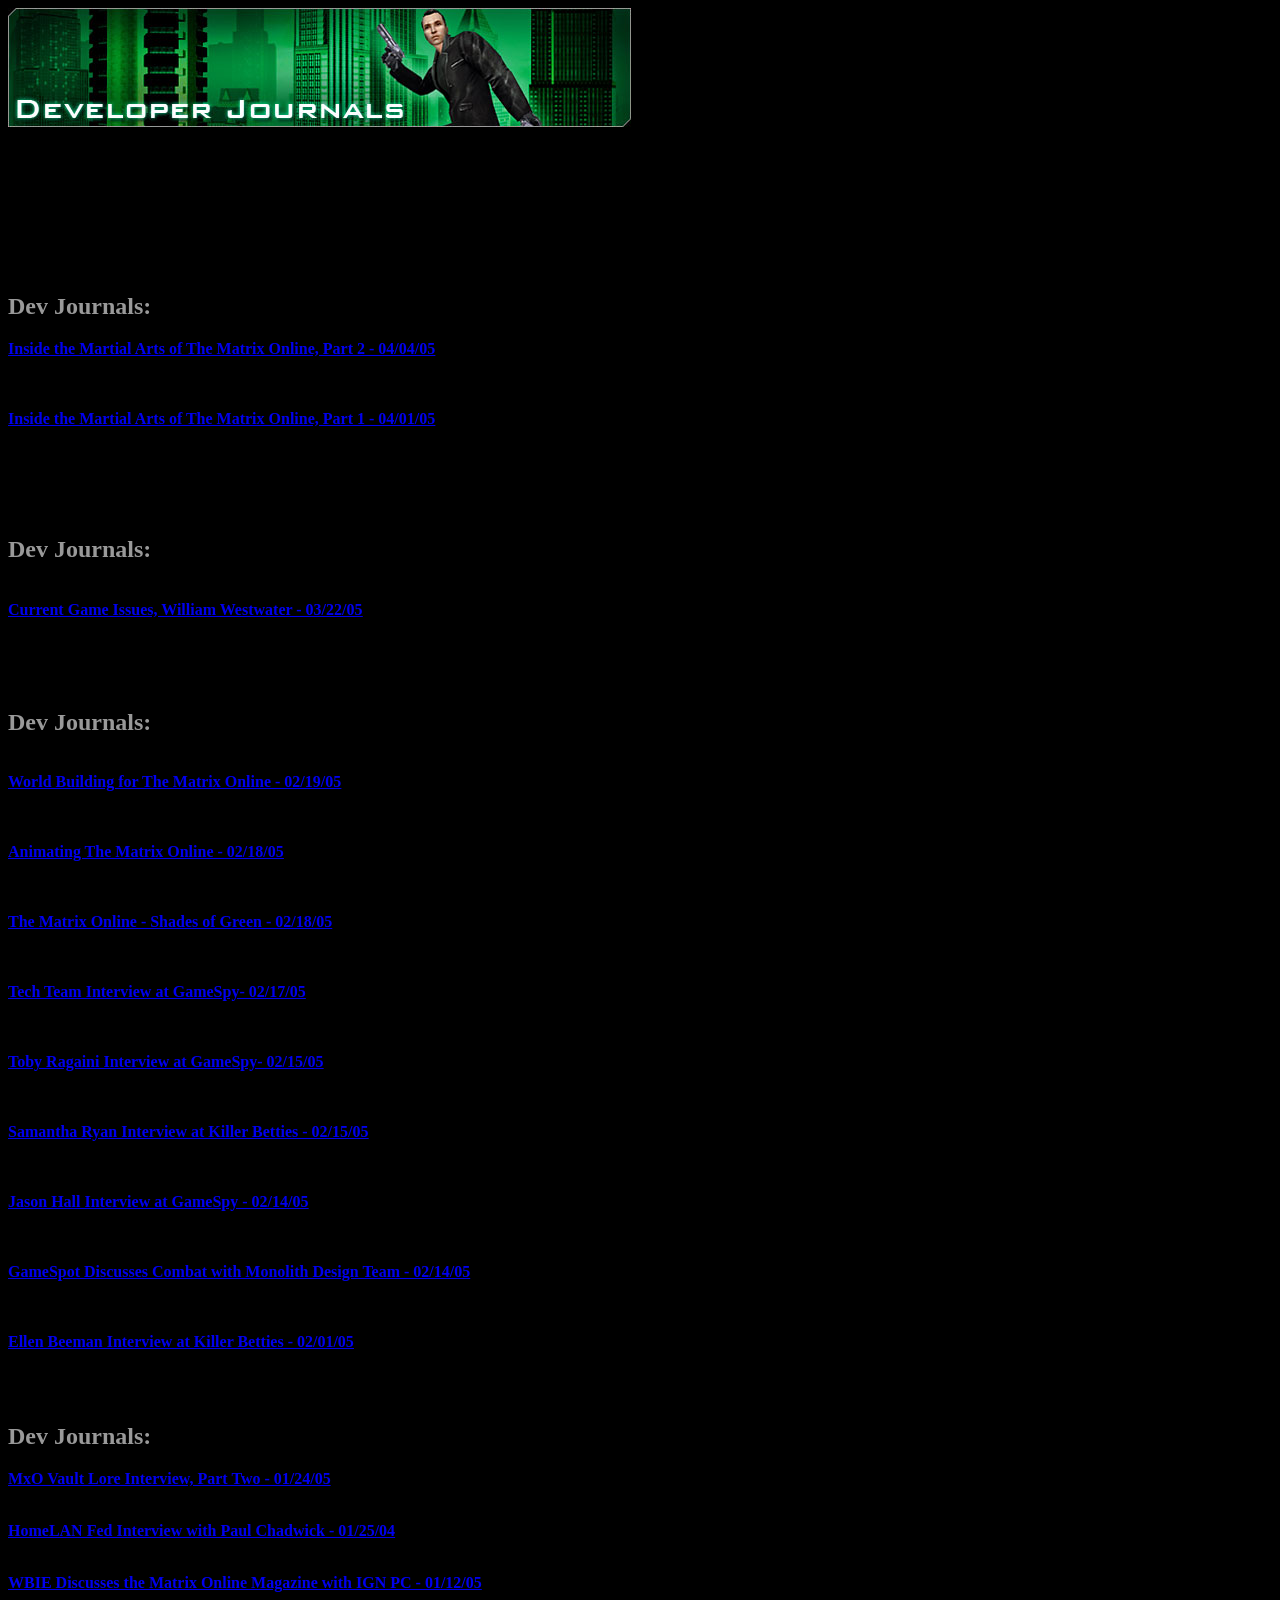
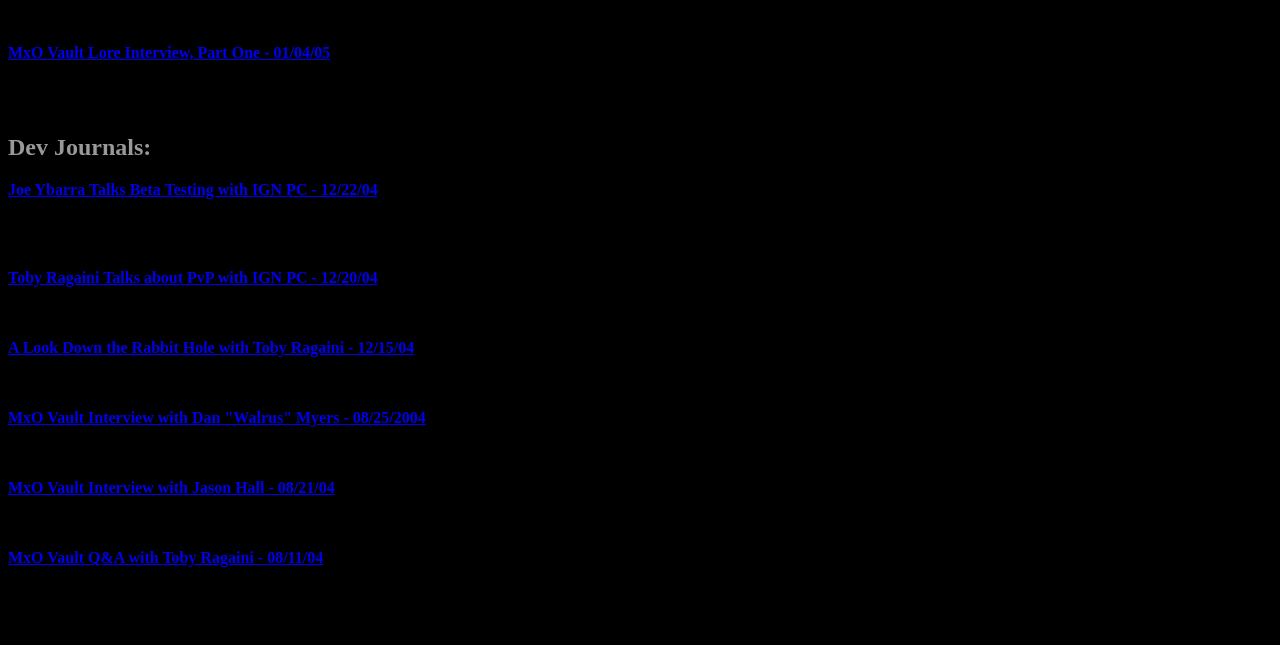
<file: community/developer_journals.html>
<table border="0" cellpadding="0" cellspacing="0">
						<tr>
						<td valign="top" bgcolor="#000000" width="617">
							
							<!-- BEGIN Main Content -->
							<img src="../images/banners/ban_ginfo_devjournals.jpg" width="623" height="119" alt="" border="0" style="margin-bottom: 8px;">

							<!-- start loop mxo_community/articles/community/journals --><!-- item #1 -->
							<body bgcolor="black">
							<p align="justify">Welcome to the Developer Journal section! In this section you will find both
								new and archived updates from <I>The Matrix Online</I> development team.
								These updates will cover the game's ongoing development from beta testing
							through launch and beyond. </p>
							<p>We will list journals, interviews, chat logs,
								and major development addresses in this section. </SPAN>
							</P><br>

							<h2 class="grey_headline_big"><font color="#999999">Dev Journals:</font> April
							  2005</h2>
							<p><strong><a href="../news_display3edb.html?id=040405_martialarts" target="_blank"><u>Inside
							  the Martial Arts of The Matrix Online, Part 2 - 04/04/05 </u></a></strong><br> 
							  This is the continuation of the two part behind the scenes feature which includes
							Q&amp;As from ZeroGravity's Kerry Wong, and Lead Animator Daryl Affleck.</p>
							<p><strong><a href="../news_display1de8.html?id=040105_insidemartialarts" target="_blank"><u>Inside
							  the Martial Arts of The Matrix Online, Part 1 -
							  04/01/05 </u></a></strong><br> 
							  A behind the scenes look at how the martial arts from the films was created and
							  implemented inside of the game. Includes a Q&amp;A with Game Designer Adam Bormann
							  and fiction writer Paul Chadwick.<br>
							</p>
							  <br>
							</p>
							<h2 class="grey_headline_big"><font color="#999999">Dev Journals:</font> March
							  2005</h2><br>
							<strong><a href="http://mxoboards.warnerbros.com/forums1/thread.jspa?threadID=519&amp;tstart=0" target="_blank"><u>Current
							Game Issues, William Westwater - 03/22/05 </u></a></strong><br> 
							Director of Development for Monolith Productions, William Westwater, discusses
							several launch issues with the game that the development team is currently addressing.<br>
							</p><br>
							<h2 class="grey_headline_big"><font color="#999999">Dev Journals:</font> February
							  2005</h2><br>
							<strong><a href="http://pc.gamespy.com/pc/the-matrix-online/587000p1.html" target="_blank"><u>World
									Building for The Matrix Online - 02/19/05 </u></a></strong><br>
							Lead World Designer Nathan Hendrickson discusses the steps the team used to recreate
							the films inside of the game world.
							<p><strong><a href="http://pc.gamespy.com/pc/the-matrix-online/586998p1.html?fromint=1" target="_blank"><u>Animating
									The Matrix Online - 02/18/05 </u></a></strong><br>
							  3D Artist and Animator, Darryl Affleck discusses the trials and tribulations
							  of recreating the fast paced action of The Matrix movies to The Matrix Online. </p>
							<p><strong><a href="http://pc.gamespy.com/pc/the-matrix-online/586999p1.html" target="_blank"><u>The
									Matrix Online - Shades of Green - 02/18/05 </u></a></strong><br>
							  The Matrix Online Art Team sits down with GameSpy to discuss the direction
							  and visual impact of The Matrix Online world.</p>
							<p><strong><a href="http://pc.gamespy.com/pc/the-matrix-online/588750p1.html?fromint=1" target="_blank"><u>Tech
									Team Interview at GameSpy- 02/17/05 </u></a></strong><br>
							  Interview with Rick Lambright, Mark Seminatore, and Andy Kaplan, about the
							  servers, A.I. systems, and tools technologies of The Matrix Online.</p>
							<p><strong><a href="http://pc.gamespy.com/pc/the-matrix-online/588175p1.html" target="_blank"><u>Toby
									Ragaini Interview at GameSpy- 02/15/05 </u></a></strong><br>
							  Behind the scenes look at the Design and Implementation of The Matrix films
							  into an MMO game.</p>
							<p><strong><a href="http://www.killerbetties.com/modules.php?op=modload&amp;name=News&amp;file=article&amp;sid=108" target="_blank"><u>Samantha
									Ryan Interview at Killer Betties - 02/15/05 </u></a></strong><br>
							  President and CEO of Monolith Productions, Samantha Ryan discusses her experiences
							  in the computer gaming industry. </p>
							<p><strong><a href="http://pc.gamespy.com/pc/the-matrix-online/587734p1.html" target="_blank"><u>Jason
									Hall Interview at GameSpy - 02/14/05 </u></a></strong><br>
							  Senior Vice President of Warner Bros. Interactive Entertainment Jason Hall
							  discusses the upcoming game, and the official magazine of The Matriux Online.</p>
							<p><strong><u><a href="http://www.gamespot.com/pc/rpg/matrixonline/preview_6118175.html" target="_blank">GameSpot
									Discusses Combat with Monolith Design Team - 02/14/05 </a></u></strong><br>
							  Toby Ragaini, Adam Boremann, and Bruce Harlick discuss the ins and outs of
							  Combat in The Matrix Online. </p>
							<p><strong><a href="http://www.killerbetties.com/modules.php?op=modload&amp;name=News&amp;file=article&amp;sid=74&amp;mode=thread&amp;order=0&amp;thold=0" target="_blank"><u>Ellen
									Beeman Interview at Killer Betties - 02/01/05 </u></a></strong><br>
							  The Matrix Online Producer Discusses her fifteen years in the gaming industry.</p>
							<p>&nbsp; </p>
							<h2 class="grey_headline_big"><font color="#999999">Dev Journals:</font> January
							  2005</h2>
							<p><B><A 
							href="http://mxovault.ign.com/View.php?view=Features.Detail&amp;id=71&amp;category_select_id=1">MxO
											Vault Lore Interview, Part Two - 01/24/05<br>
							  </A></B>Toby Ragaini answers Lore related questions for The Matrix
							  Online Vault.</p>
							<p><A href="http://www.homelanfed.com/index.php?id=28865" target="_blank"><strong>HomeLAN
									Fed Interview with Paul Chadwick - 01/25/04</strong><br>
							  </A><EM>The Matrix Online </EM>writer Paul Chadwick discusses the intracacies
							of the game's storyline.</p>
							<p><strong><u><a href="http://pc.ign.com/articles/579/579259p1.html" target="_blank">WBIE
								  Discusses the Matrix Online Magazine with IGN PC - 01/12/05</a><br>
							  </u></strong>Senior Vice President of Warner Bros. Interactive Entertainment
								  Jason Hall reveals secrets about the upcoming official Matrix Online magazine
							  due out in February.</p>
							<p><B><A 
							href="http://mxovault.ign.com/View.php?view=Features.Detail&amp;id=59&amp;category_select_id=1">MxO
								  Vault Lore Interview, Part One - 01/04/05<br>
							</A></B>Toby
							  Ragaini answers Lore related questions for The Matrix Online Vault.</p>
							<p>&nbsp;</p>
							<h2 class="grey_headline_big"><font color="#999999">Dev Journals:</font> 2004
							  Archives</h2>
							<p><A href="http://pc.ign.com/articles/574/574487p1.html" 
							target=_blank><STRONG>Joe Ybarra Talks Beta Testing with IGN PC - 12/22/04</STRONG></A><BR>
							  Senior Producer from Warner Bros. Interactive Entertainment discusses the progress
								of The Matrix Online inside of the beta test, including a few insights into
							the upcoming launch this spring.</p>
							<p><STRONG><A href="http://pc.ign.com/articles/574/574491p1.html" 
							target=_blank>Toby Ragaini Talks about PvP with IGN PC - 12/20/04</A></STRONG><BR>
							  Lead Designer Auberon discusses the three forms of Player vs. Player combat
							inside of The Matrix Online with Steve Butts of IGN. </p>
							<p><STRONG><A 
							href="http://www.gamerstemple.com/games5/000747/000747i101.asp" target=_blank>A
									Look Down the Rabbit Hole with Toby Ragaini - 12/15/04</A></STRONG><BR>
								The Gamers Temple talks about the history of The Matrix Online with Online
							Creative Director and Lead Designer Toby "Auberon" Ragaini.
							</p>
							</p>
							<p><B><A 
							href="http://mxovault.ign.com/View.php?view=Features.Detail&amp;id=11&amp;category_select_id=1">MxO
								  Vault Interview with Dan &quot;Walrus&quot; Myers - 08/25/2004<br>
							</A></B>MxO's Online Community Lead tells us a bit about what is in
								  store for The Matrix Online community relations.</p>
							<p><B><A 
							href="http://mxovault.ign.com/View.php?view=Features.Detail&amp;id=7&amp;category_select_id=1">MxO
									Vault Interview with Jason Hall - 08/21/04<br>
							</A></B>Jason Hall answers questions surrounding the acquisition of
							Monolith Productions by WBIE and about the The Matrix Online.</p>
							<p><B><A 
							href="http://mxovault.ign.com/View.php?view=Features.Detail&amp;id=4&amp;category_select_id=1">MxO
										  Vault Q&amp;A with Toby Ragaini - 08/11/04<br>
							  </A></B>Toby Ragaini answers questions on close combat, missions, site
							  seeing, and more.</p>
							</div>
							<br><br>
							<!-- end loop mxo_community/articles/community/journals -->

							<!-- END Main Content -->
						</td>
						</tr>
					</table>
</file>
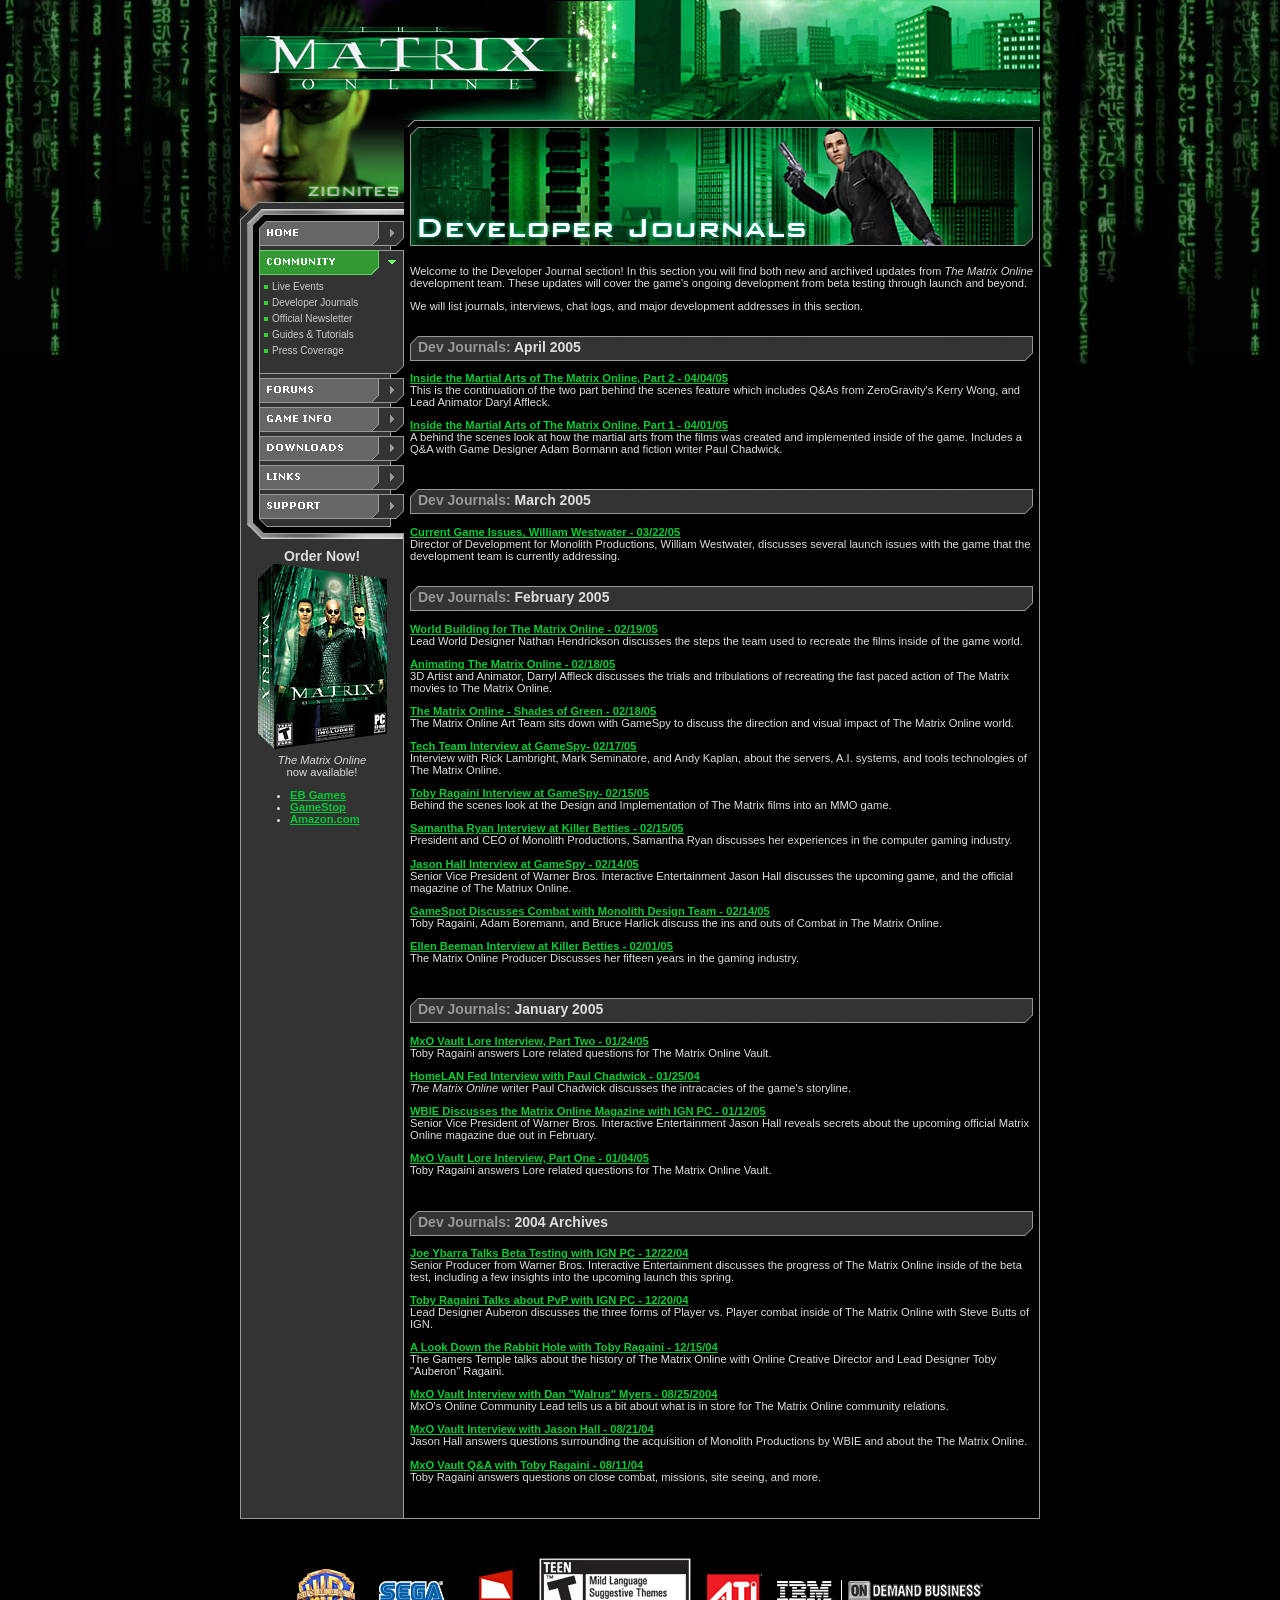
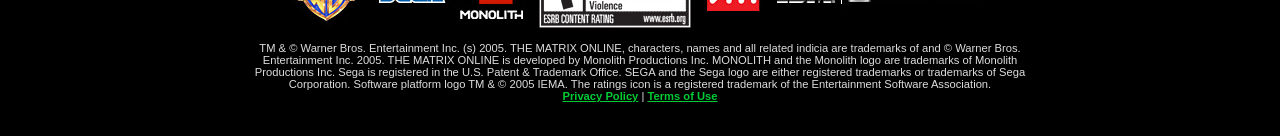
<file: community/developer_journals_.html>
<!DOCTYPE HTML PUBLIC "-//W3C//DTD HTML 4.01 Transitional//EN" "http://www.w3.org/TR/html4/loose.dtd"><head>
<meta http-equiv="Content-type" content="text/html; charset=iso-8859-1">
<link rel="icon" 
      type="image/png" 
      href="../images/datanode.png">
<link rel="stylesheet" type="text/css" href="../includes/default.css">
<script type="text/javascript" src="../includes/community/default.js"></script>
<!-- NOTE: Fill in these meta tags with your data -->
<meta name="keywords" content="keywords, go, here">
<meta name="description" content="Description Goes Here.">
<title>Data Node One - The Matrix Online's Official Community Site</title>
</head>

<body onload="set_menu_status(2,'on'); checkBrowser();">

<MAP NAME="logo">
<AREA SHAPE="rect" ALT="" COORDS="22,14,318,100" HREF="../index.html">
</MAP>

<table align="center" border="0" cellpadding="0" cellspacing="0" width="800">
    <tr><td valign="top" align="left"><script>document.write('<img src="../images/headers/header_'+ headerArray[randomNumber] +'" width="800" height="127" border="0" alt="The Matrix Online" usemap="#logo">');</script></td></tr>
</table>

<table align="center" border="0" cellpadding="0" cellspacing="0" width="800">
    <tr>
    <td valign="top" class="column_left_bkg">
        <table align="center" border="0" cellpadding="0" cellspacing="0" width="164">
            <tr>
                <td valign="top" colspan="3"><script>document.write('<img src="../images/headers/left_top_'+ headerArray[randomNumber] +'" width="164" height="94" border="0" alt="">');</script></td>
            </tr>
            <tr>
                <td valign="top" colspan="3">
                <table border="0" cellpadding="0" cellspacing="0">
                    <tr>
                        <td valign="top" class="menu_left_bkg"><img src="../images/menu_left_top.gif" width="19" height="9" border="0" alt=""></td>
                        <td valign="top" bgcolor="#000000" width="145" rowspan="2">
                        <!-- BEGIN Main Menu -->
                        <div id="main_menu">
                        <div id="mh1" class="menu_head" style="background: url('../images/menu_top_off_closed.gif');"><div id="ma1" class="menu_arrow" style="background: url('../images/arrow_off.gif') no-repeat;" onclick="show_menu(1,'off');"></div><a href="../index.html"><img src="../images/menubutton_news.gif" width="118" height="25" border="0" alt="NEWS"></a></div>
                        	<script>
								document.write('<div id="mm1" class="menu_list" style="display: none;">');
							</script>
                            <ul class="menu_ul">
                                <li><a href="../index.html">Current News</a></li>
                            	<li><a href="../news_archive.html">Archived News</a></li>
                            	<li><a href="../develop_news.html">Development News</a></li>
								<li><a href="http://thematrixonline.warnerbros.com/sentinel/" target="_blank">The Sentinel</a></li>
                        	</ul>
                        	<div class="menu_list_bottom"></div>
                        </div>
                        <div class="menu_spacer"><img src="../images/spacer.gif" width="145" height="4" border="0" alt=""></div>
                        <div id="mh2" class="menu_head" style="background: url('../images/menu_off_closed.gif');"><div id="ma2" class="menu_arrow" style="background: url('../images/arrow_off.gif') no-repeat;" onclick="show_menu(2,'off');"></div><a href="javascript:show_menu(2,'off');"><img src="../images/menubutton_community.gif" width="118" height="25" border="0" alt="COMMUNITY"></a></div>
                        <div id="mm2" class="menu_list" style="display: none;">
                            <ul class="menu_ul">
								<li><a href="community_news.html">Live Events</a></li>
                                <li><a href="developer_journals.html">Developer Journals</a></li>
                                <li><a href="official_newsletter.html">Official Newsletter</a></li>
                                <!--<li><a href="/live/coming_soon.html?menu=2">Contests &amp; Polls</a></li>-->
                                <li><a href="guides_tutorials.html">Guides &amp; Tutorials</a></li>
								<li><a href="press_coverage.html">Press Coverage</a></li>
                                <!--<li><a href="community_05.html">Game Rankings</a></li>-->
                            </ul>
                            <div class="menu_list_bottom"></div>
                        </div>
                        <div class="menu_spacer"><img src="../images/spacer.gif" width="145" height="4" border="0" alt=""></div>
                        <div id="mh3" class="menu_head" style="background: url('../images/menu_off_closed.gif');"><div id="ma3" class="menu_arrow" style="background: url('../images/arrow_off.gif') no-repeat;" onclick="show_menu(3,'off');"></div><a href="http://thematrixonline.warnerbros.com/web/forums/index.jsp" target="_blank"><img src="../images/menubutton_forums.gif" width="118" height="25" border="0" alt="FORUMS"></a></div>
                        <div id="mm3" class="menu_list" style="display: none;">
                            <ul class="menu_ul">
                                <li><a href="http://mxoboards.warnerbros.com/forums1/index.jspa" target="_blank">Announcements</a></li>
                                <li><a href="http://mxoboards.warnerbros.com/forums1/index.jspa" target="_blank">Community</a></li>
								<li><a href="http://mxoboards.warnerbros.com/forums2/index.jspa" target="_blank">Game Discussion</a></li>
								<li><a href="http://mxoboards.warnerbros.com/forums2/index.jspa" target="_blank">Game Worlds</a></li>
                            </ul>
                            <div class="menu_list_bottom"></div>
                        </div>
                        
                        <div class="menu_spacer"><img src="../images/spacer.gif" width="145" height="4" border="0" alt=""></div>
                        <div id="mh4" class="menu_head" style="background: url('../images/menu_off_closed.gif');"><div id="ma4" class="menu_arrow" style="background: url('../images/arrow_off.gif') no-repeat;" onclick="show_menu(4,'off');"></div><a href="javascript:show_menu(4,'off');"><img src="../images/menubutton_gameinfo.gif" width="118" height="25" border="0" alt="GAME INFO"></a></div>
                        <div id="mm4" class="menu_list" style="display: none;">
                            <ul class="menu_ul">
                                <li><a href="../game_info/game_features.html">Features</a></li>
								<!--<li><a href="#">Getting Started</a></li>-->
								<li><a href="../game_info/game_basics.html">Game Basics</a></li>
								<li><a href="../game_info/storyline.html">Matrix Storyline</a></li>
                                <li><a href="../game_info/disciplines_abilities.html">Disciplines &amp; Abilities</a></li>
                                <li><a href="../game_info/combat.html">Combat</a></li>
								<li><a href="../game_info/mega_city.html">The Mega City</a></li>
								<!--<li><a href="#">The Matrix Fashions</a></li>-->
                                <li><a href="../game_info/crews_factions.html">Crews &amp; Factions</a></li>
                                <!--<li><a href="#">Equipment</a></li>-->
                                <li><a href="../game_info/gameplay_faqs.html">Gameplay FAQs</a></li>
                            </ul>
                            <div class="menu_list_bottom"></div>
                        </div>
                        
                        <div class="menu_spacer"><img src="../images/spacer.gif" width="145" height="4" border="0" alt=""></div>
                        <div id="mh5" class="menu_head" style="background: url('../images/menu_off_closed.gif');"><div id="ma5" class="menu_arrow" style="background: url('../images/arrow_off.gif') no-repeat;" onclick="show_menu(5,'off');"></div><a href="javascript:show_menu(5,'off');"><img src="../images/menubutton_downloads.gif" width="118" height="25" border="0" alt="DOWNLOADS"></a></div>
                        <div id="mm5" class="menu_list" style="display: none;">
                            <ul class="menu_ul">
								<li><a href="../downloads/screenshots.html">Screenshots</a></li>
                                <li><a href="../downloads/movies_sounds.html">Movies &amp; Sounds</a></li>
                                <li><a href="../downloads/desktop.html">Desktop Media</a></li>
                                <!--<li><a href="downloads_04.html">Miscellaneous</a></li>-->
                            </ul>
                            <div class="menu_list_bottom"></div>
                        </div>
                        
                        <div class="menu_spacer"><img src="../images/spacer.gif" width="145" height="4" border="0" alt=""></div>
                        <div id="mh6" class="menu_head" style="background: url('../images/menu_off_closed.gif');"><div id="ma6" class="menu_arrow" style="background: url('../images/arrow_off.gif') no-repeat;" onclick="show_menu(6,'off');"></div><a href="javascript:show_menu(6,'off');"><img src="../images/menubutton_links.gif" width="118" height="25" border="0" alt="LINKS"></a></div>
                        <div id="mm6" class="menu_list" style="display: none;">
                            <ul class="menu_ul">
                                <li><a href="../links/official_links.html">Official Links</a></li>
								<li><a href="../links/fansites.html">Fansites</a></li>
								<!--<li><a href="/web/live/links/contact.jsp">Contact Us</a></li>-->
                            </ul>
                            
                            <div class="menu_list_bottom"></div>
                        </div>
                        
                        
                        <div class="menu_spacer"><img src="../images/spacer.gif" width="145" height="4" border="0" alt=""></div>
                        <div id="mh7" class="menu_head" style="background: url('../images/menu_off_closed.gif');"><div id="ma7" class="menu_arrow" style="background: url('../images/arrow_off.gif') no-repeat;" onclick="show_menu(7,'off');"></div><a href="javascript:show_menu(7,'off');"><img src="../images/menubutton_support.gif" width="118" height="25" border="0" alt="SUPPORT"></a></div>
                        <div id="mm7" class="menu_list" style="display: none;">
                            <ul class="menu_ul">
                                <li><a href="http://thematrixonline.com/registration/" target="_blank">Account Manager</a></li>
                                <li><a href="https://support.warnerbros.com/" target="_blank">Online Support</a></li>
                                <!--<li><a href="support_03.html">Official Policies / Legal</a></li>-->
								<li><a href="../support/contacts.html">Support Contacts</a></li>
                                <li><a href="../support/faq.html">Support FAQs</a></li>
								<li><a href="http://thematrixonline.warnerbros.com/live/support/system_requirements.html">System Requirements</a></li>
								<li><a href="../support/server_status.html">Server Status</a></li>
								<!--<li><a href="#">International</a></li>-->
                            </ul>
                            <div class="menu_list_bottom"></div>
                        </div>
                        <div class="menu_bottom"><img src="../images/spacer.gif" width="145" height="8" border="0" alt=""></div>
                        </div>
                        <!-- END Main Menu -->
<script type="text/javascript" src="../includes/_left_column_middle.js"></script>
		<div class="left_column">
		<h2><!-- promo mxo_community/us:test_preorder start --><span><div align="center">Order Now!</div></span><!-- promo mxo_community/us:test_preorder end --></h2>
		<center><span><img src="../images/game_box_retail.jpg" width="129" height="185" border="0"/></span></center>
		<div style="padding: 5px;"><!-- promo mxo_community/us:test_preorder start --><span><div align="center"><i>The Matrix Online</i><br>now available!
</div>


<ul>

  <li><a href="http://www.ebgames.com/ebx/product/240558.asp" target="_blank">EB

  Games</a></li>

  <li><a href="http://www.gamestop.com/product.asp?product%5Fid=645387" target="_blank">GameStop</a></li>

  <li><a href="http://www.amazon.com/exec/obidos/redirect?tag=warnerbros-20&amp;creative=9325&amp;camp=1789&amp;link_code=ur2&amp;path=tg/detail/-/B0006SQWSU/qid=1111455614/sr=1-1/ref=sr_1_1_etk-software?v=glance&amp;s=videogames&amp;n=229534" target="_blank">Amazon.com</a></li>

</ul>

 
</span><!-- promo mxo_community/us:test_preorder end --></div>
		<div style="padding: 5px;" align="right"></div>
		</div>
<script type="text/javascript" src="../includes/_left_column_bottom.js"></script>

<table border="0" cellpadding="0" cellspacing="0">
<tr>
<td valign="top" bgcolor="#000000" width="617">
<!-- BEGIN Main Content -->
<img src="../images/banners/ban_ginfo_devjournals.jpg" width="623" height="119" alt="" border="0" style="margin-bottom: 8px;">

<!-- start loop mxo_community/articles/community/journals --><!-- item #1 -->
<body bgcolor="black">
<p align="justify">Welcome to the Developer Journal section! In this section you will find both
    new and archived updates from <I>The Matrix Online</I> development team.
    These updates will cover the game's ongoing development from beta testing
through launch and beyond. </p>
<p>We will list journals, interviews, chat logs,
    and major development addresses in this section. </SPAN>
</P><br>

<h2 class="grey_headline_big"><font color="#999999">Dev Journals:</font> April
  2005</h2>
<p><strong><a href="../news_display3edb.html?id=040405_martialarts" target="_blank"><u>Inside
  the Martial Arts of The Matrix Online, Part 2 - 04/04/05 </u></a></strong><br> 
  This is the continuation of the two part behind the scenes feature which includes
Q&amp;As from ZeroGravity's Kerry Wong, and Lead Animator Daryl Affleck.</p>
<p><strong><a href="../news_display1de8.html?id=040105_insidemartialarts" target="_blank"><u>Inside
  the Martial Arts of The Matrix Online, Part 1 -
  04/01/05 </u></a></strong><br> 
  A behind the scenes look at how the martial arts from the films was created and
  implemented inside of the game. Includes a Q&amp;A with Game Designer Adam Bormann
  and fiction writer Paul Chadwick.<br>
</p>
  <br>
</p>
<h2 class="grey_headline_big"><font color="#999999">Dev Journals:</font> March
  2005</h2><br>
<strong><a href="http://mxoboards.warnerbros.com/forums1/thread.jspa?threadID=519&amp;tstart=0" target="_blank"><u>Current
Game Issues, William Westwater - 03/22/05 </u></a></strong><br> 
Director of Development for Monolith Productions, William Westwater, discusses
several launch issues with the game that the development team is currently addressing.<br>
</p><br>
<h2 class="grey_headline_big"><font color="#999999">Dev Journals:</font> February
  2005</h2><br>
<strong><a href="http://pc.gamespy.com/pc/the-matrix-online/587000p1.html" target="_blank"><u>World
        Building for The Matrix Online - 02/19/05 </u></a></strong><br>
Lead World Designer Nathan Hendrickson discusses the steps the team used to recreate
the films inside of the game world.
<p><strong><a href="http://pc.gamespy.com/pc/the-matrix-online/586998p1.html?fromint=1" target="_blank"><u>Animating
        The Matrix Online - 02/18/05 </u></a></strong><br>
  3D Artist and Animator, Darryl Affleck discusses the trials and tribulations
  of recreating the fast paced action of The Matrix movies to The Matrix Online. </p>
<p><strong><a href="http://pc.gamespy.com/pc/the-matrix-online/586999p1.html" target="_blank"><u>The
        Matrix Online - Shades of Green - 02/18/05 </u></a></strong><br>
  The Matrix Online Art Team sits down with GameSpy to discuss the direction
  and visual impact of The Matrix Online world.</p>
<p><strong><a href="http://pc.gamespy.com/pc/the-matrix-online/588750p1.html?fromint=1" target="_blank"><u>Tech
        Team Interview at GameSpy- 02/17/05 </u></a></strong><br>
  Interview with Rick Lambright, Mark Seminatore, and Andy Kaplan, about the
  servers, A.I. systems, and tools technologies of The Matrix Online.</p>
<p><strong><a href="http://pc.gamespy.com/pc/the-matrix-online/588175p1.html" target="_blank"><u>Toby
        Ragaini Interview at GameSpy- 02/15/05 </u></a></strong><br>
  Behind the scenes look at the Design and Implementation of The Matrix films
  into an MMO game.</p>
<p><strong><a href="http://www.killerbetties.com/modules.php?op=modload&amp;name=News&amp;file=article&amp;sid=108" target="_blank"><u>Samantha
        Ryan Interview at Killer Betties - 02/15/05 </u></a></strong><br>
  President and CEO of Monolith Productions, Samantha Ryan discusses her experiences
  in the computer gaming industry. </p>
<p><strong><a href="http://pc.gamespy.com/pc/the-matrix-online/587734p1.html" target="_blank"><u>Jason
        Hall Interview at GameSpy - 02/14/05 </u></a></strong><br>
  Senior Vice President of Warner Bros. Interactive Entertainment Jason Hall
  discusses the upcoming game, and the official magazine of The Matriux Online.</p>
<p><strong><u><a href="http://www.gamespot.com/pc/rpg/matrixonline/preview_6118175.html" target="_blank">GameSpot
        Discusses Combat with Monolith Design Team - 02/14/05 </a></u></strong><br>
  Toby Ragaini, Adam Boremann, and Bruce Harlick discuss the ins and outs of
  Combat in The Matrix Online. </p>
<p><strong><a href="http://www.killerbetties.com/modules.php?op=modload&amp;name=News&amp;file=article&amp;sid=74&amp;mode=thread&amp;order=0&amp;thold=0" target="_blank"><u>Ellen
        Beeman Interview at Killer Betties - 02/01/05 </u></a></strong><br>
  The Matrix Online Producer Discusses her fifteen years in the gaming industry.</p>
<p>&nbsp; </p>
<h2 class="grey_headline_big"><font color="#999999">Dev Journals:</font> January
  2005</h2>
<p><B><A 
href="http://mxovault.ign.com/View.php?view=Features.Detail&amp;id=71&amp;category_select_id=1">MxO
                Vault Lore Interview, Part Two - 01/24/05<br>
  </A></B>Toby Ragaini answers Lore related questions for The Matrix
  Online Vault.</p>
<p><A href="http://www.homelanfed.com/index.php?id=28865" target="_blank"><strong>HomeLAN
        Fed Interview with Paul Chadwick - 01/25/04</strong><br>
  </A><EM>The Matrix Online </EM>writer Paul Chadwick discusses the intracacies
of the game's storyline.</p>
<p><strong><u><a href="http://pc.ign.com/articles/579/579259p1.html" target="_blank">WBIE
      Discusses the Matrix Online Magazine with IGN PC - 01/12/05</a><br>
  </u></strong>Senior Vice President of Warner Bros. Interactive Entertainment
      Jason Hall reveals secrets about the upcoming official Matrix Online magazine
  due out in February.</p>
<p><B><A 
href="http://mxovault.ign.com/View.php?view=Features.Detail&amp;id=59&amp;category_select_id=1">MxO
      Vault Lore Interview, Part One - 01/04/05<br>
</A></B>Toby
  Ragaini answers Lore related questions for The Matrix Online Vault.</p>
<p>&nbsp;</p>
<h2 class="grey_headline_big"><font color="#999999">Dev Journals:</font> 2004
  Archives</h2>
<p><A href="http://pc.ign.com/articles/574/574487p1.html" 
target=_blank><STRONG>Joe Ybarra Talks Beta Testing with IGN PC - 12/22/04</STRONG></A><BR>
  Senior Producer from Warner Bros. Interactive Entertainment discusses the progress
    of The Matrix Online inside of the beta test, including a few insights into
the upcoming launch this spring.</p>
<p><STRONG><A href="http://pc.ign.com/articles/574/574491p1.html" 
target=_blank>Toby Ragaini Talks about PvP with IGN PC - 12/20/04</A></STRONG><BR>
  Lead Designer Auberon discusses the three forms of Player vs. Player combat
inside of The Matrix Online with Steve Butts of IGN. </p>
<p><STRONG><A 
href="http://www.gamerstemple.com/games5/000747/000747i101.asp" target=_blank>A
        Look Down the Rabbit Hole with Toby Ragaini - 12/15/04</A></STRONG><BR>
    The Gamers Temple talks about the history of The Matrix Online with Online
Creative Director and Lead Designer Toby "Auberon" Ragaini.
</p>
</p>
<p><B><A 
href="http://mxovault.ign.com/View.php?view=Features.Detail&amp;id=11&amp;category_select_id=1">MxO
      Vault Interview with Dan &quot;Walrus&quot; Myers - 08/25/2004<br>
</A></B>MxO's Online Community Lead tells us a bit about what is in
      store for The Matrix Online community relations.</p>
<p><B><A 
href="http://mxovault.ign.com/View.php?view=Features.Detail&amp;id=7&amp;category_select_id=1">MxO
        Vault Interview with Jason Hall - 08/21/04<br>
</A></B>Jason Hall answers questions surrounding the acquisition of
Monolith Productions by WBIE and about the The Matrix Online.</p>
<p><B><A 
href="http://mxovault.ign.com/View.php?view=Features.Detail&amp;id=4&amp;category_select_id=1">MxO
              Vault Q&amp;A with Toby Ragaini - 08/11/04<br>
  </A></B>Toby Ragaini answers questions on close combat, missions, site
  seeing, and more.</p>
</div>
<br><br>
<!-- end loop mxo_community/articles/community/journals -->

<!-- END Main Content -->
</td>
</tr>
</table>

    </td>
    <td valign="top" bgcolor="#000000"><img src="../images/spacer.gif" width="6" height="1" border="0" alt=""></td>
    <td valign="top" bgcolor="#999999"><img src="../images/spacer.gif" width="1" height="1" border="0" alt=""></td>
    </tr>
</table>

<table align="center" border="0" cellpadding="0" cellspacing="0" width="800">
    <tr><td valign="top" bgcolor="#999999"><img src="../images/spacer.gif" width="800" height="1" border="0" alt=""></td></tr>
</table>

<br><br><br>

<table align="center" border="0" cellpadding="0" cellspacing="0" width="800">
	<tr>
		<td valign="top" align="center">
		<table align="center" border="0" cellpadding="0" cellspacing="0">
			<tr>
				<td valign="top" align="center"><a href="http://www2.warnerbros.com/" target="_blank"><img src="../images/footer/wb.jpg" border="0"></a></td>
				<td valign="top" align="center"><a href="http://www.sega.com/home.php" target="_blank"><img src="../images/footer/sega.jpg" border="0"></a></td>
				<td valign="top" align="center"><a href="http://www.lith.com/" target="_blank"><img src="../images/footer/monolith.jpg" border="0"></a></td>
				<td valign="top" align="center"><a href="http://www.esrb.org/" target="_blank"><img src="../images/footer/esrb.jpg" border="0"></a></td>
				<td valign="top" align="center"><a href="http://www.ati.com/" target="_blank"><img src="../images/footer/ati.jpg" border="0"></a></td>
				<td valign="top" align="center"><a href="http://ng3.ads.warnerbros.com/event.ng/Type=click&amp;AdID=24337&amp;Redirect=http:%2f%2fibm.warnerbros.com" target="_blank"><img src="../images/footer/IBM.jpg" border="0"></a></td>
			</tr>
		</table></td>
	</tr>
    <tr>
        <td valign="top">
            <p align="center">
            TM &amp; &copy; Warner Bros. Entertainment Inc. (s) 2005. THE MATRIX ONLINE, characters, names and all related indicia are trademarks of and &copy; Warner Bros. Entertainment Inc. 2005. THE MATRIX ONLINE is developed by Monolith Productions Inc. MONOLITH and the Monolith logo are trademarks of Monolith Productions Inc. Sega is registered in the U.S. Patent &amp; Trademark Office. SEGA and the Sega logo are either registered trademarks or trademarks of Sega Corporation. Software platform logo TM &amp; &copy; 2005 IEMA. The ratings icon is a registered trademark of the Entertainment Software Association.
            <br>
            <a href="http://thematrixonline.warnerbros.com/common/privacy.html?fromsite=community" target="_blank">Privacy Policy</a> | <a href="http://thematrixonline.warnerbros.com/common/termsofuse.html?fromsite=community" target="_blank">Terms of Use</a>
            <p>&nbsp;</p>
        </td>
    </tr>
</table>

<!-- Preloading some Images -->
<img src="../images/menu_off_closed.gif" alt="" class="hidden_preload">
<img src="../images/menu_off_open.gif" alt="" class="hidden_preload">
<img src="../images/menu_on_closed.gif" alt="" class="hidden_preload">
<img src="../images/menu_on_open.gif" alt="" class="hidden_preload">
<img src="../images/menu_top_off_closed.gif" alt="" class="hidden_preload">
<img src="../images/menu_top_off_open.gif" alt="" class="hidden_preload">
<img src="../images/menu_top_on_closed.gif" alt="" class="hidden_preload">
<img src="../images/menu_top_on_open.gif" alt="" class="hidden_preload">
<img src="../images/arrow_on.gif" alt="" class="hidden_preload">
<img src="../images/arrow_off.gif" alt="" class="hidden_preload">
<img src="../images/menu_bkg.gif" alt="" class="hidden_preload">
</file>
<file: includes/default.css>
.grey {
	color: #7e7e7e;
	font-size: 10px;
}
.green {
	color: #00CC33;
}
body {
    background:url("../images/background.jpg") top left repeat-x;
    background-color: #000000;
    color: #ddd;
    margin:0; padding:0;
    font-family: Verdana, Helvetica, sans-serif;
    font-size: 70%;
    }
	
/* width */::-webkit-scrollbar {  width: 10px;}
/* Track */::-webkit-scrollbar-track {  background: rgba(0, 0, 0, 0.50); } 
/* Handle */::-webkit-scrollbar-thumb {  background: #005b25; }
/* Handle on hover */::-webkit-scrollbar-thumb:hover {  background: #006b25; }	
	
li.newsLi {
	list-style: square inside;
	color: #999;
}

li.requirementsLi {
	list-style: square outside;
	color: #dadada;
	padding-right: 15px;
}
	
a, a:visited, a:active {
    color: #00CC33;
    text-decoration: underline;
	font-weight: bold;
    }

a:hover {
    color: #66FF66;
    text-decoration: underline;
	font-weight: bold;
    }

form {
    margin:0; padding:0;
    }
    
.field
 { color: #00ff33; background-color: #336600; width: 100%; border-width: 1 }
 

h1, h2, h3, h4, h5 {
    margin:0; padding:0;
    padding-left: 5px;
    padding-right: 5px;
    font-size: 14px;
    font-weight: bold;
    text-decoration: none;
    }

h6 {
	margin:0;
	padding: 5px 5px 0px 5px;
	font-size: 13px;
	font-weight: bold;
	text-decoration: none;
}

@media all{
    .formstyle {
        border:1px;
        border-style:solid;
        color: #ddd;
        background-color: #336600;
        margin:2px;
        }
    }

.hidden_preload {
    display:none;
    }

.left_column {
    margin:0; padding:5px;
    }

.column_left_bkg {
    background:url("../images/left_column_bkg.gif") repeat-y;
    }

.menu_left_bkg {
    background:url("../images/menu_left_bkg.gif") repeat-y;
    }

.menu_item_top {
    background:url("../images/background.jpg");
    width:145px; height:25px;
    margin:0; padding:0;
    display: block;
    }
	
.button_main {
	display:inline-block;
	font-family: Verdana; 
	font-size: 0.9em; 
	font-weight: 600;
	color: #fff; 
	padding-left: 8px; 
	margin-top: 6px;
	padding-right: 20px;
    background: transparent;	
	border: none;
}

.menu_button {
    position: absolute;
    z-index: 1;
	width: 120px;
	height: 25px;
}
	
.menu_main {
	display:inline-block;
	font-family: Verdana; 
	font-size: 0.9em; 
	font-weight: 600;
	color: #fff; 
	padding-left: 8px; 
	margin-top: 6px;
	padding-right: 20px;
    background: transparent;	
	border: none;
}
	
.menu_main a, .menu_main a:visited, .menu_main a:active {
    color: #00CC33;
    font-size: 10px;
    font-weight: bold;
    text-decoration: none;
    }

.menu_main a:hover {
    color: #66FF66;
    font-size: 10px;
    font-weight: bold;
    text-decoration: none;
    }

ul.menu_ul a, ul.menu_ul a:visited, ul.menu_ul a:active {
    color: #cccccc; 
    font-size: 10px;
    font-weight: bold;
    text-decoration: none;
    }

ul.menu_ul a:hover {
    color: #66FF66;
    font-size: 10px;
    font-weight: bold;
    text-decoration: none;
    }
	
#main_menu a, #main_menu a:visited, #main_menu a:active {
    color: #cccccc;
    font-size: 10px;
    font-weight: bold;
    text-decoration: none;
    }

#main_menu a:hover {
    color: #ddd;
    font-size: 10px;
    font-weight: bold;
    text-decoration: none;
    }
	
#main_menu ul {
    margin:0; padding:5px;
    list-style-type: none;
    }

#main_menu li {
    margin:0; padding:0;
    padding-bottom: 4px;
    padding-left: 8px;
    background:url("../images/green_bullet.gif") no-repeat;
    }

#main_menu ul a, #main_menu ul a:visited, #main_menu ul a:active, #main_menu ul a:hover {
    font-weight: normal;
    }	
	
#footer {
	width: 800px;
	margin: auto;
	padding-top: 10px;
	}
	
.blink {
  animation: blinker 0.8s linear infinite;
  display: inline;
}

@keyframes blinker {
  50% {
    opacity: 0;
  }
}
	
.tablink {
	border:none;
	font-size: 10px;
	line-height: 1.3em;
	overflow:hidden;
	text-decoration:none;
	color:inherit;
	background-color:inherit;
	cursor:pointer;
	white-space:nowrap
	}

.tablink_h {
	border:none;
	font-size: 1.1em;
	color:#00CC33;
	text-decoration: underline;
    font-weight: bold;
	background-color:inherit;
	cursor:pointer;
	white-space:nowrap
	}

.tablink_b {
	border:none;
	color:#00CC33;
	text-decoration: none;
    font-weight: bold;
	background-color:inherit;
	cursor:pointer;
	white-space:nowrap
	}
	
.tablink a, .tablink:visited, .tablink:active, .tablink:hover {
	color: #66FF66;
	}
	
.tablink_h a, .tablink_h:visited, .tablink_h:active, .tablink_h:hover {
	color: #66FF66!important;
	}

.tablink_b a, .tablink_b:visited, .tablink_b:active, .tablink_b:hover {
	color: #66FF66!important;
	}

/*.tablink-green {
	color:#00CC33!important;
    font-weight: 600!important;
	}
	
.tablink-green:hover {
	color:#00CC33!important;
	filter: brightness(1.2)!important;
	}*/
	
.menu_head {
    background:url("/web/20110723214736im_/http://www.mxoarchive.net/archives/dn1/thematrixonline.warnerbros.com/live/images/menu_off.gif");
    width:145px; height:25px;
    margin:0; padding:0;
    }

.menu_arrow {
    width:23px; height:25px;
    margin:0; padding:0;
    float: right;
    cursor: pointer;
    }

.menu_spacer {
    background:url("../images/menu_tween.gif");
    margin:0; padding:0;
    }

.menu_bottom {
    background:url("../images/menu_bottom.gif");
    margin:0; padding:0;
    }

.menu_list {
    background:url("../images/menu_bkg.gif");
    margin:0; padding:0;
    }

.menu_list_bottom {
    background:url("../images/menu_bkg_bottom.gif") bottom left no-repeat;
    width:145px; height:9px;
    margin:0; padding:0;
    }

.promo_top {
	text-align:center; 
	padding-bottom:5px;
	font-size: 14px;
	font-weight: bold;
	}
	
.promo_mid {
	background:url("https://pbs.twimg.com/profile_images/2447746065/cxawbrx0l00fep22js10_400x400.png") left no-repeat;
	background-size: contain;
	margin: auto;
	text-align: center;
	width: 100px;
	height: 100px;
	border-style: solid;
	border-width: 1px;
	border-color: #fff;
	filter:hue-rotate(-30deg);
}

.promo_bottom {
	text-align:center; 
	padding-top:5px;
	font-size: 1em;
	padding-left: 5px;
	padding-right: 5px;
	}
	
.grey_headline_small {
    width:141px; height:19px;
    margin:0; padding:0;
    padding-top: 3px;
    padding-bottom: 3px;
    padding-left: 8px;
    padding-right: 8px;
    background: url("../images/grey_headline_small_bkg.gif") top left no-repeat;
    font-size: 14px;
    font-weight: bold;
    text-decoration: none;
    }

.grey_headline_medium {
    width:444px; height:19px;
    margin:0; padding:0;
    padding-top: 3px;
    padding-bottom: 3px;
    padding-left: 8px;
    padding-right: 8px;
    background: url("../images/grey_headline_medium_bkg.gif") top left no-repeat;
    font-size: 14px;
    font-weight: bold;
    text-decoration: none;
    }

.grey_headline_long {
    width:601px; height:19px;
    margin:0; padding:0;
    padding-top: 3px;
    padding-bottom: 3px;
    padding-left: 8px;
    padding-right: 8px;
    background: url("../images/grey_headline_long_bkg.gif") top left no-repeat;
    font-size: 14px;
    font-weight: bold;
    text-decoration: none;
    }

.grey_headline_big {
	width:607px; height:19px;
    margin:0; padding:0;
    padding-top: 3px;
    padding-bottom: 3px;
    padding-left: 8px;
    padding-right: 8px;
    background: url("../images/grey_headline_big_bkg.gif") top left no-repeat;
    font-size: 14px;
    font-weight: bold;
    text-decoration: none;
    }

td.bottom {
	background-color: #999999;
	}
	
th.footer, td.footer, tr.footer {
	background-color: #000;
    }
	
div.server_table table {
    border-collapse:collapse;
    }

div.server_table td {
    margin:0; padding:2px;
    border: 1px solid #cccccc;
    }

div.grey_box {
    background: url("../images/grey_box_topleft.gif") top left no-repeat;
    width:100%;
    } 

div.grey_box h2 {
    background: url("../images/grey_box_topright.gif") top right no-repeat;
    margin:0; padding:8px;
    font-size: 14px;
    font-weight: bold;
    text-decoration: none;
    }

div.grey_box_body {
    background: url("../images/grey_box_rightborder.gif") top right repeat-y;
    margin:0;
    margin-top:-2em;
    padding:8px;
	background-color: #333;
	border-left: 1px solid #999;
    }

div.grey_box_footer {
	background: url("../images/grey_box_bottomleft.gif") bottom left no-repeat;
    }

div.grey_box_footer p {
    background: url("../images/grey_box_bottomright.gif") bottom right no-repeat;
    padding:5px;
    display:block;
    margin:-2em 0 0 0;
    }

div.crews_table a, div.crews_table a:visited, div.crews_table a:active {
    color: #cccccc;
    text-decoration: underline;
    }

div.crews_table a:hover {
    color: #ffffcc;
    text-decoration: none;
    }

.server_name {
    color: #00FF66;
	font-weight: bold;
	font-size: 13px;
}

.status_down {
    color: #FF0000;
    font-weight: bold;
    }

.status_active {
    color: #ffff00;
    font-weight: bold;
    }

.status_booting {
    color: #ccc;
    font-weight: bold;
    }

.timestamp {
    color: #666666;
    }
	
.footer_logospace {
	width: 200px;
	margin: auto;
	}
	
.footer_logo {
	background:url("../images/footer/mxo.png") left no-repeat;
	background-size: contain;
	text-align: center;
	width: 200px;
	height: 55px;
	}

.footer_content {
	text-align: center;
	font-size: 10px;
	padding-top:5px
	}
</file>
